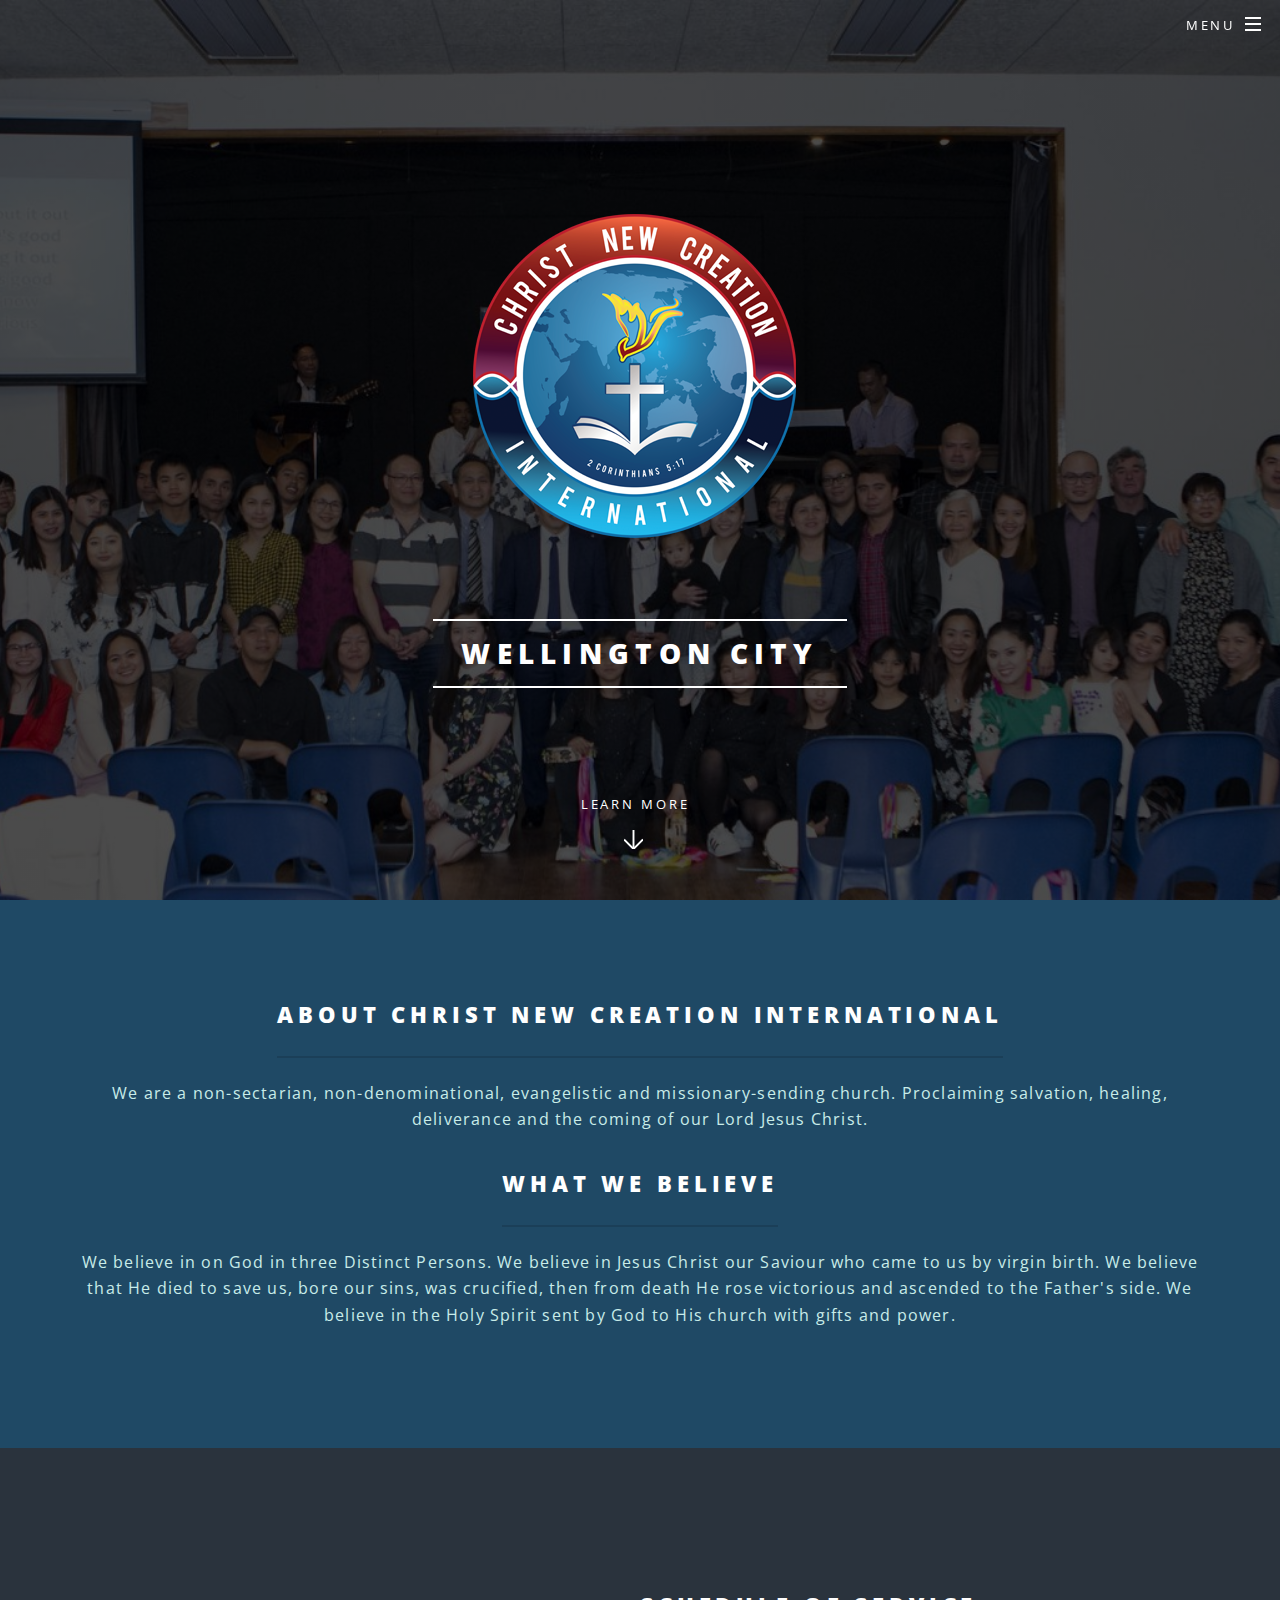
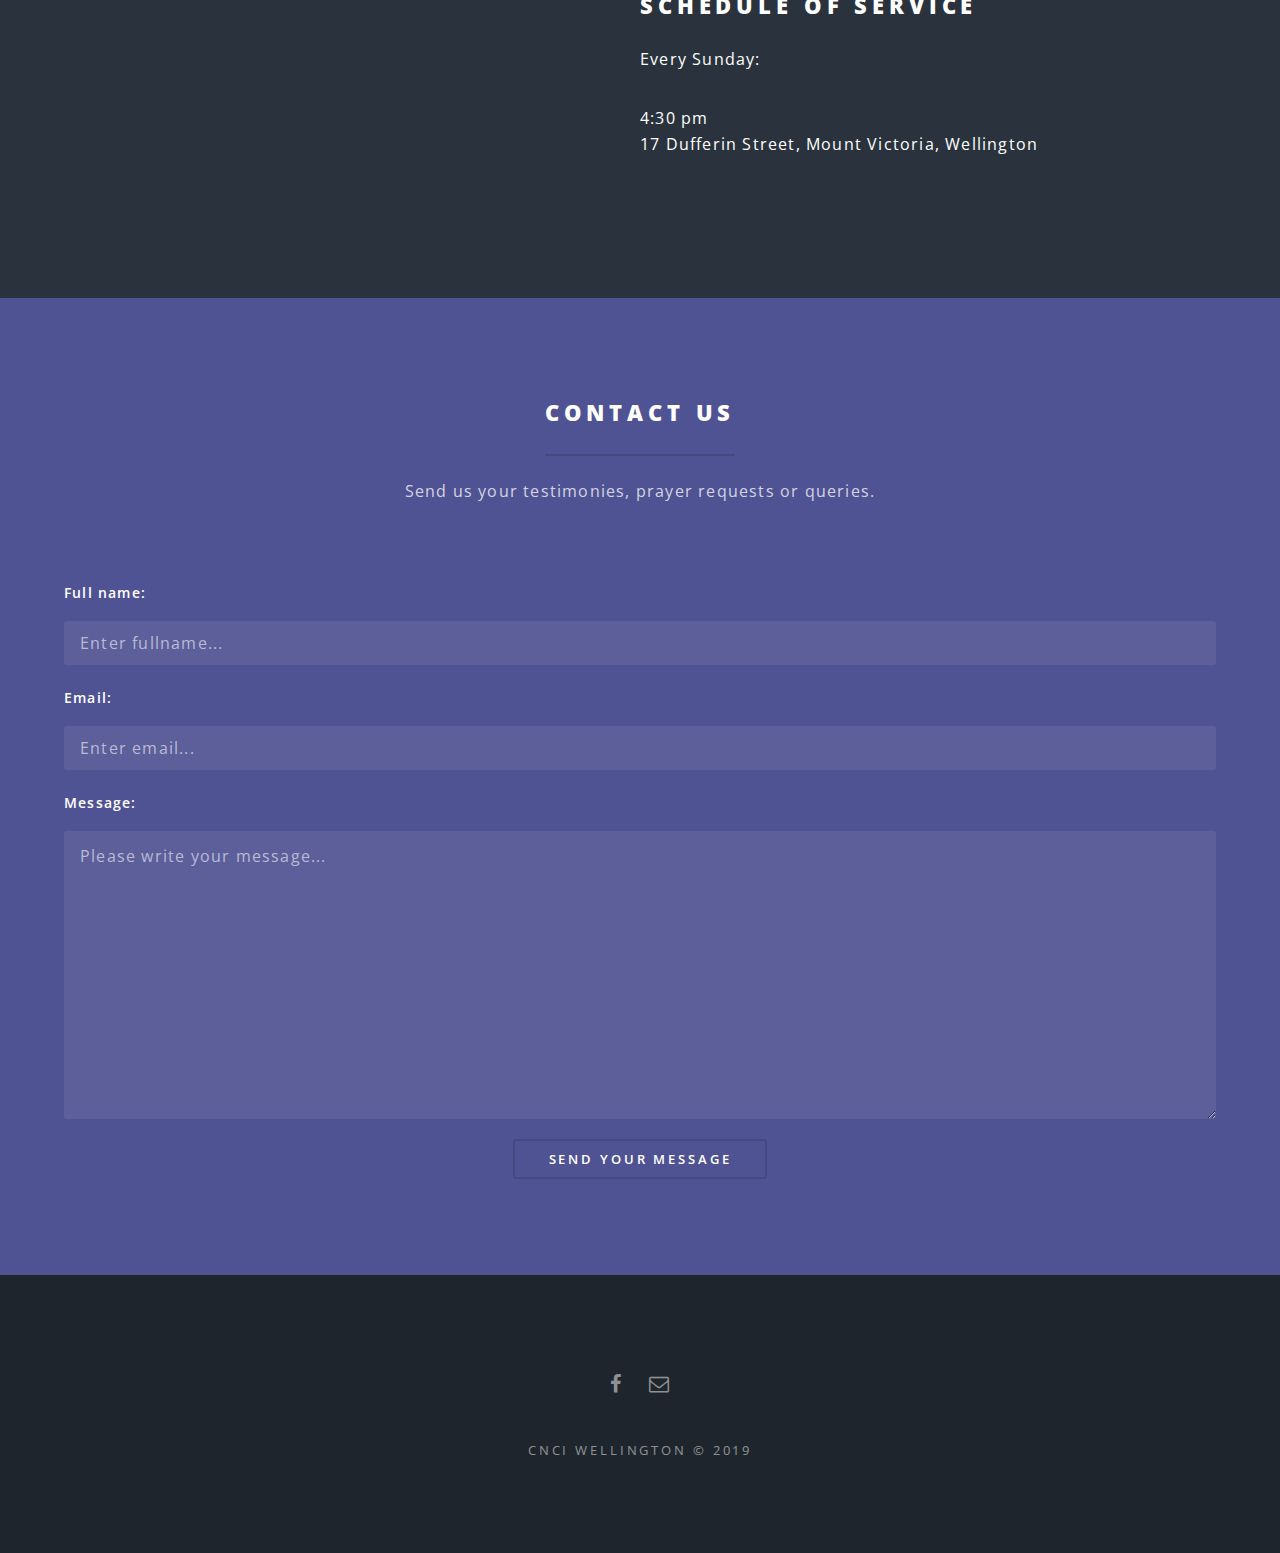
<file: index.html>
<!DOCTYPE HTML>
<html>
	<head>
		<title>CNCI | Wellington City</title>
		<meta charset="utf-8" />
		<meta name="viewport" content="width=device-width, initial-scale=1, user-scalable=no" />
		<link rel="stylesheet" href="assets/css/style.css" />
		<noscript><link rel="stylesheet" href="assets/css/noscript.css" /></noscript>
		<script src='https://www.google.com/recaptcha/api.js?render=6LevLI0UAAAAAD_hzsJZDxKL14lPkhNEl-sn_Y0Y'></script>
	</head>
	<body class="landing is-preload">

		<!-- Page Wrapper -->
			<div id="page-wrapper">

				<!-- Header -->
					<header id="header" class="alt">
						<h1><a href="index.html">CNCI | Wellington</a></h1>
						<nav id="nav">
							<ul>
								<li class="special">
									<a href="#menu" class="menuToggle"><span>Menu</span></a>
									<div id="menu">
										<ul>
											<li><a href="index.html">Home</a></li>
											<li><a href="#about" class="more scrolly">About</a></li>
											<li><a href="#schedule" class="more scrolly">Schedule</a></li>
											<li><a href="#contact" class="more scrolly">Contact</a></li>
										</ul>
									</div>
								</li>
							</ul>
						</nav>
					</header>

				<!-- Home -->
					<section id="banner">
						<div class="inner">
							<p><img src="images/cnci-logo.png" class="cnci-logo"></p>
							<h2>Wellington City</h2>
						</div>
						<div id="learn-more">
							<a href="#about" class="more scrolly">Learn More</a>
						</div>
					</section>

				<!-- About -->
					<section id="about" class="wrapper style1 special">
						<div class="inner">
							<header class="major">
								<h2>About Christ New Creation International</h2>
								<p>We are a non-sectarian, non-denominational, evangelistic and missionary-sending church. Proclaiming salvation, healing, deliverance and the coming of our Lord Jesus Christ.</p>
								<h2>What We Believe</h2>
								<p>We believe in on God in three Distinct Persons. We believe in Jesus Christ our Saviour who came to us by virgin birth. We believe that He died to save us, bore our sins, was crucified, then from death He rose victorious and ascended to the Father's side. We believe in the Holy Spirit sent by God to His church with gifts and power.</p>
							</header>
						</div>
					</section>

				<!-- Schedule -->
					<section id="schedule" class="wrapper alt style2">
						<section class="spotlight">
							<div class="image"><iframe src="https://www.google.com/maps/embed?pb=!1m18!1m12!1m3!1d2997.3362177988715!2d174.77914551563063!3d-41.30154884926957!2m3!1f0!2f0!3f0!3m2!1i1024!2i768!4f13.1!3m3!1m2!1s0x6d38afdd09751ca1%3A0xb0658e24f3f6976d!2s17+Dufferin+St%2C+Mount+Victoria%2C+Wellington+6021!5e0!3m2!1sen!2snz!4v1545604196922" width="550" height="450" frameborder="0" style="border:0" allowfullscreen></iframe></div><div class="content">
								<h2>Schedule of Service</h2>
								<p>Every Sunday:</p>
								<p>4:30 pm<br>
								17 Dufferin Street, Mount Victoria, Wellington</p>
							</div>
						</section>
					</section>

				<!-- Contact -->
					<section id="contact" class="wrapper style3 special">
						<div class="inner">
							<header class="major">
								<h2>Contact Us</h2>
								<p>Send us your testimonies, prayer requests or queries.</p>
							</header>

							<script>
							$('form').submit(function() {
								event.preventDefault();

								grecaptcha.ready(function() {
									grecaptcha.execute('6LevLI0UAAAAAD_hzsJZDxKL14lPkhNEl-sn_Y0Y', {action: 'contact_form'}).then(function(token) {
										$('form').perpend('<input type="hidden" name="token" value="' + token + '">');
										$('form').perpend('<input type="hidden" name="action" value="contact_form">');
										$('form').unbind('submit').submit();
									});
								});
																	;
							 </script>
							<form action="form_send.php" method="post">
								<div>
									<label for="name">Full name:</label>
									<input type="text" name="name" id="name" placeholder="Enter fullname...">
								</div>
								<div>
									<label for="mail">Email:</label>
									<input type="email" name="email" id="email" placeholder="Enter email...">
								</div>
								<div>
									<label for="message">Message:</label>
									<textarea name="message" id="message" cols="30" rows="10" placeholder="Please write your message..."></textarea>
								</div>
								<div id="send_message">
									<input type="submit" name="submit" id="submit" value="Send your message">
								</div>
							</form>
						</div>
					</section>


				<!-- Footer -->
					<footer id="footer">
						<ul class="icons">
							<li><a href="https://www.facebook.com/Christ-New-Creation-International-Wellington-1316405468396276/" class="icon fa-facebook"><span class="label">Facebook</span></a></li>
							<li><a href="mailto:admin@cnci-wellington.org" class="icon fa-envelope-o"><span class="label">Email</span></a></li>
						</ul>
						<div class="copyright">
              <p>CNCI Wellington &copy; 2019</p>
						</div>
					</footer>

			</div>

		<!-- Scripts -->
			<script src="assets/js/jquery.min.js"></script>
			<script src="assets/js/jquery.scrollex.min.js"></script>
			<script src="assets/js/jquery.scrolly.min.js"></script>
			<script src="assets/js/browser.min.js"></script>
			<script src="assets/js/breakpoints.min.js"></script>
			<script src="assets/js/util.js"></script>
			<script src="assets/js/main.js"></script>

	</body>
</html>
</file>
<file: assets/css/noscript.css>
/*
	Spectral by HTML5 UP
	html5up.net | @ajlkn
	Free for personal and commercial use under the CCA 3.0 license (html5up.net/license)
*/

/* Banner */

	body.is-preload #banner h2 {
		-moz-transform: none;
		-webkit-transform: none;
		-ms-transform: none;
		transform: none;
		opacity: 1;
	}

		body.is-preload #banner h2:before, body.is-preload #banner h2:after {
			width: 100%;
		}

	body.is-preload #banner .more {
		-moz-transform: none;
		-webkit-transform: none;
		-ms-transform: none;
		transform: none;
		opacity: 1;
	}

	body.is-preload #banner:after {
		opacity: 0;
	}
</file>
<file: assets/css/style.css>
@import url(font-awesome.min.css);
@import url("https://fonts.googleapis.com/css?family=Open+Sans:400,400italic,600,600italic,800,800italic");

html, body, div, span, applet, object,
iframe, h1, h2, h3, h4, h5, h6, p, blockquote,
pre, a, abbr, acronym, address, big, cite,
code, del, dfn, em, img, ins, kbd, q, s, samp,
small, strike, strong, sub, sup, tt, var, b,
u, i, center, dl, dt, dd, ol, ul, li, fieldset,
form, label, legend, table, caption, tbody,
tfoot, thead, tr, th, td, article, aside,
canvas, details, embed, figure, figcaption,
footer, header, hgroup, menu, nav, output, ruby,
section, summary, time, mark, audio, video {
	margin: 0;
	padding: 0;
	border: 0;
	font-size: 100%;
	font: inherit;
	vertical-align: baseline;}

article, aside, details, figcaption, figure,
footer, header, hgroup, menu, nav, section {
	display: block;}

body {
	line-height: 1;
}

ol, ul {
	list-style: none;
}

blockquote, q {
	quotes: none;
}

	blockquote:before, blockquote:after, q:before, q:after {
		content: '';
		content: none;
	}

table {
	border-collapse: collapse;
	border-spacing: 0;
}

body {
	-webkit-text-size-adjust: none;
}

mark {
	background-color: transparent;
	color: inherit;
}

input::-moz-focus-inner {
	border: 0;
	padding: 0;
}

input, select, textarea {
	-moz-appearance: none;
	-webkit-appearance: none;
	-ms-appearance: none;
	appearance: none;
}

/* Basic */

	@-ms-viewport {
		width: device-width;
	}

	html {
		box-sizing: border-box;
	}

	*, *:before, *:after {
		box-sizing: inherit;
	}

	body {
		background: #2e3842;
	}

		body.is-preload *, body.is-preload *:before, body.is-preload *:after {
			-moz-animation: none !important;
			-webkit-animation: none !important;
			-ms-animation: none !important;
			animation: none !important;
			-moz-transition: none !important;
			-webkit-transition: none !important;
			-ms-transition: none !important;
			transition: none !important;
		}

	body, input, select, textarea {
		color: #fff;
		font-family: "Open Sans", Helvetica, sans-serif;
		font-size: 15pt;
		font-weight: 400;
		letter-spacing: 0.075em;
		line-height: 1.65em;
	}

		@media screen and (max-width: 1680px) {

			body, input, select, textarea {
				font-size: 13pt;
			}

		}

		@media screen and (max-width: 1280px) {

			body, input, select, textarea {
				font-size: 12pt;
			}

		}

		@media screen and (max-width: 736px) {

			body, input, select, textarea {
				font-size: 11pt;
				letter-spacing: 0.0375em;
			}

		}

	a {
		-moz-transition: color 0.2s ease, border-bottom-color 0.2s ease;
		-webkit-transition: color 0.2s ease, border-bottom-color 0.2s ease;
		-ms-transition: color 0.2s ease, border-bottom-color 0.2s ease;
		transition: color 0.2s ease, border-bottom-color 0.2s ease;
		border-bottom: dotted 1px;
		color: inherit;
		text-decoration: none;
	}

		a:hover {
			border-bottom-color: transparent;
		}

	strong, b {
		color: #fff;
		font-weight: 600;
	}

	em, i {
		font-style: italic;
	}

	p {
		margin: 0 0 2em 0;
	}

	h1, h2, h3, h4, h5, h6 {
		color: #fff;
		font-weight: 800;
		letter-spacing: 0.225em;
		line-height: 1em;
		margin: 0 0 1em 0;
		text-transform: uppercase;
	}

		h1 a, h2 a, h3 a, h4 a, h5 a, h6 a {
			color: inherit;
			text-decoration: none;
		}

	h2 {
		font-size: 1.35em;
		line-height: 1.75em;
	}

		@media screen and (max-width: 736px) {

			h2 {
				font-size: 1.1em;
				line-height: 1.65em;
			}

		}

	h3 {
		font-size: 1.15em;
		line-height: 1.75em;
	}

		@media screen and (max-width: 736px) {

			h3 {
				font-size: 1em;
				line-height: 1.65em;
			}

		}

	h4 {
		font-size: 1em;
		line-height: 1.5em;
	}

	h5 {
		font-size: 0.8em;
		line-height: 1.5em;
	}

	h6 {
		font-size: 0.7em;
		line-height: 1.5em;
	}

	sub {
		font-size: 0.8em;
		position: relative;
		top: 0.5em;
	}

	sup {
		font-size: 0.8em;
		position: relative;
		top: -0.5em;
	}

	hr {
		border: 0;
		border-bottom: solid 2px #fff;
		margin: 3em 0;
	}

		hr.major {
			margin: 4.5em 0;
		}

	blockquote {
		border-left: solid 4px #fff;
		font-style: italic;
		margin: 0 0 2em 0;
		padding: 0.5em 0 0.5em 2em;
	}

	code {
		background: rgba(144, 144, 144, 0.25);
		border-radius: 3px;
		font-family: "Courier New", monospace;
		font-size: 0.9em;
		letter-spacing: 0;
		margin: 0 0.25em;
		padding: 0.25em 0.65em;
	}

	pre {
		-webkit-overflow-scrolling: touch;
		font-family: "Courier New", monospace;
		font-size: 0.9em;
		margin: 0 0 2em 0;
	}

		pre code {
			display: block;
			line-height: 1.75em;
			padding: 1em 1.5em;
			overflow-x: auto;
		}

	.align-left {
		text-align: left;
	}

	.align-center {
		text-align: center;
	}

	.align-right {
		text-align: right;
	}

/* Row */

	.row {
		display: flex;
		flex-wrap: wrap;
		box-sizing: border-box;
		align-items: stretch;
	}

		.row > * {
			box-sizing: border-box;
		}

		.row.gtr-uniform > * > :last-child {
			margin-bottom: 0;
		}

		.row.aln-left {
			justify-content: flex-start;
		}

		.row.aln-center {
			justify-content: center;
		}

		.row.aln-right {
			justify-content: flex-end;
		}

		.row.aln-top {
			align-items: flex-start;
		}

		.row.aln-middle {
			align-items: center;
		}

		.row.aln-bottom {
			align-items: flex-end;
		}

		.row > .imp {
			order: -1;
		}

		.row > .col-1 {
			width: 8.3333333333%;
		}

		.row > .off-1 {
			margin-left: 8.3333333333%;
		}

		.row > .col-2 {
			width: 16.6666666667%;
		}

		.row > .off-2 {
			margin-left: 16.6666666667%;
		}

		.row > .col-3 {
			width: 25%;
		}

		.row > .off-3 {
			margin-left: 25%;
		}

		.row > .col-4 {
			width: 33.3333333333%;
		}

		.row > .off-4 {
			margin-left: 33.3333333333%;
		}

		.row > .col-5 {
			width: 41.6666666667%;
		}

		.row > .off-5 {
			margin-left: 41.6666666667%;
		}

		.row > .col-6 {
			width: 50%;
		}

		.row > .off-6 {
			margin-left: 50%;
		}

		.row > .col-7 {
			width: 58.3333333333%;
		}

		.row > .off-7 {
			margin-left: 58.3333333333%;
		}

		.row > .col-8 {
			width: 66.6666666667%;
		}

		.row > .off-8 {
			margin-left: 66.6666666667%;
		}

		.row > .col-9 {
			width: 75%;
		}

		.row > .off-9 {
			margin-left: 75%;
		}

		.row > .col-10 {
			width: 83.3333333333%;
		}

		.row > .off-10 {
			margin-left: 83.3333333333%;
		}

		.row > .col-11 {
			width: 91.6666666667%;
		}

		.row > .off-11 {
			margin-left: 91.6666666667%;
		}

		.row > .col-12 {
			width: 100%;
		}

		.row > .off-12 {
			margin-left: 100%;
		}

		.row.gtr-0 {
			margin-top: 0;
			margin-left: 0em;
		}

			.row.gtr-0 > * {
				padding: 0 0 0 0em;
			}

			.row.gtr-0.gtr-uniform {
				margin-top: 0em;
			}

				.row.gtr-0.gtr-uniform > * {
					padding-top: 0em;
				}

		.row.gtr-25 {
			margin-top: 0;
			margin-left: -0.375em;
		}

			.row.gtr-25 > * {
				padding: 0 0 0 0.375em;
			}

			.row.gtr-25.gtr-uniform {
				margin-top: -0.375em;
			}

				.row.gtr-25.gtr-uniform > * {
					padding-top: 0.375em;
				}

		.row.gtr-50 {
			margin-top: 0;
			margin-left: -0.75em;
		}

			.row.gtr-50 > * {
				padding: 0 0 0 0.75em;
			}

			.row.gtr-50.gtr-uniform {
				margin-top: -0.75em;
			}

				.row.gtr-50.gtr-uniform > * {
					padding-top: 0.75em;
				}

		.row {
			margin-top: 0;
			margin-left: -1.5em;
		}

			.row > * {
				padding: 0 0 0 1.5em;
			}

			.row.gtr-uniform {
				margin-top: -1.5em;
			}

				.row.gtr-uniform > * {
					padding-top: 1.5em;
				}

		.row.gtr-150 {
			margin-top: 0;
			margin-left: -2.25em;
		}

			.row.gtr-150 > * {
				padding: 0 0 0 2.25em;
			}

			.row.gtr-150.gtr-uniform {
				margin-top: -2.25em;
			}

				.row.gtr-150.gtr-uniform > * {
					padding-top: 2.25em;
				}

		.row.gtr-200 {
			margin-top: 0;
			margin-left: -3em;
		}

			.row.gtr-200 > * {
				padding: 0 0 0 3em;
			}

			.row.gtr-200.gtr-uniform {
				margin-top: -3em;
			}

				.row.gtr-200.gtr-uniform > * {
					padding-top: 3em;
				}

		@media screen and (max-width: 1680px) {

			.row {
				display: flex;
				flex-wrap: wrap;
				box-sizing: border-box;
				align-items: stretch;
			}

				.row > * {
					box-sizing: border-box;
				}

				.row.gtr-uniform > * > :last-child {
					margin-bottom: 0;
				}

				.row.aln-left {
					justify-content: flex-start;
				}

				.row.aln-center {
					justify-content: center;
				}

				.row.aln-right {
					justify-content: flex-end;
				}

				.row.aln-top {
					align-items: flex-start;
				}

				.row.aln-middle {
					align-items: center;
				}

				.row.aln-bottom {
					align-items: flex-end;
				}

				.row > .imp-xlarge {
					order: -1;
				}

				.row > .col-1-xlarge {
					width: 8.3333333333%;
				}

				.row > .off-1-xlarge {
					margin-left: 8.3333333333%;
				}

				.row > .col-2-xlarge {
					width: 16.6666666667%;
				}

				.row > .off-2-xlarge {
					margin-left: 16.6666666667%;
				}

				.row > .col-3-xlarge {
					width: 25%;
				}

				.row > .off-3-xlarge {
					margin-left: 25%;
				}

				.row > .col-4-xlarge {
					width: 33.3333333333%;
				}

				.row > .off-4-xlarge {
					margin-left: 33.3333333333%;
				}

				.row > .col-5-xlarge {
					width: 41.6666666667%;
				}

				.row > .off-5-xlarge {
					margin-left: 41.6666666667%;
				}

				.row > .col-6-xlarge {
					width: 50%;
				}

				.row > .off-6-xlarge {
					margin-left: 50%;
				}

				.row > .col-7-xlarge {
					width: 58.3333333333%;
				}

				.row > .off-7-xlarge {
					margin-left: 58.3333333333%;
				}

				.row > .col-8-xlarge {
					width: 66.6666666667%;
				}

				.row > .off-8-xlarge {
					margin-left: 66.6666666667%;
				}

				.row > .col-9-xlarge {
					width: 75%;
				}

				.row > .off-9-xlarge {
					margin-left: 75%;
				}

				.row > .col-10-xlarge {
					width: 83.3333333333%;
				}

				.row > .off-10-xlarge {
					margin-left: 83.3333333333%;
				}

				.row > .col-11-xlarge {
					width: 91.6666666667%;
				}

				.row > .off-11-xlarge {
					margin-left: 91.6666666667%;
				}

				.row > .col-12-xlarge {
					width: 100%;
				}

				.row > .off-12-xlarge {
					margin-left: 100%;
				}

				.row.gtr-0 {
					margin-top: 0;
					margin-left: 0em;
				}

					.row.gtr-0 > * {
						padding: 0 0 0 0em;
					}

					.row.gtr-0.gtr-uniform {
						margin-top: 0em;
					}

						.row.gtr-0.gtr-uniform > * {
							padding-top: 0em;
						}

				.row.gtr-25 {
					margin-top: 0;
					margin-left: -0.375em;
				}

					.row.gtr-25 > * {
						padding: 0 0 0 0.375em;
					}

					.row.gtr-25.gtr-uniform {
						margin-top: -0.375em;
					}

						.row.gtr-25.gtr-uniform > * {
							padding-top: 0.375em;
						}

				.row.gtr-50 {
					margin-top: 0;
					margin-left: -0.75em;
				}

					.row.gtr-50 > * {
						padding: 0 0 0 0.75em;
					}

					.row.gtr-50.gtr-uniform {
						margin-top: -0.75em;
					}

						.row.gtr-50.gtr-uniform > * {
							padding-top: 0.75em;
						}

				.row {
					margin-top: 0;
					margin-left: -1.5em;
				}

					.row > * {
						padding: 0 0 0 1.5em;
					}

					.row.gtr-uniform {
						margin-top: -1.5em;
					}

						.row.gtr-uniform > * {
							padding-top: 1.5em;
						}

				.row.gtr-150 {
					margin-top: 0;
					margin-left: -2.25em;
				}

					.row.gtr-150 > * {
						padding: 0 0 0 2.25em;
					}

					.row.gtr-150.gtr-uniform {
						margin-top: -2.25em;
					}

						.row.gtr-150.gtr-uniform > * {
							padding-top: 2.25em;
						}

				.row.gtr-200 {
					margin-top: 0;
					margin-left: -3em;
				}

					.row.gtr-200 > * {
						padding: 0 0 0 3em;
					}

					.row.gtr-200.gtr-uniform {
						margin-top: -3em;
					}

						.row.gtr-200.gtr-uniform > * {
							padding-top: 3em;
						}

		}

		@media screen and (max-width: 1280px) {

			.row {
				display: flex;
				flex-wrap: wrap;
				box-sizing: border-box;
				align-items: stretch;
			}

				.row > * {
					box-sizing: border-box;
				}

				.row.gtr-uniform > * > :last-child {
					margin-bottom: 0;
				}

				.row.aln-left {
					justify-content: flex-start;
				}

				.row.aln-center {
					justify-content: center;
				}

				.row.aln-right {
					justify-content: flex-end;
				}

				.row.aln-top {
					align-items: flex-start;
				}

				.row.aln-middle {
					align-items: center;
				}

				.row.aln-bottom {
					align-items: flex-end;
				}

				.row > .imp-large {
					order: -1;
				}

				.row > .col-1-large {
					width: 8.3333333333%;
				}

				.row > .off-1-large {
					margin-left: 8.3333333333%;
				}

				.row > .col-2-large {
					width: 16.6666666667%;
				}

				.row > .off-2-large {
					margin-left: 16.6666666667%;
				}

				.row > .col-3-large {
					width: 25%;
				}

				.row > .off-3-large {
					margin-left: 25%;
				}

				.row > .col-4-large {
					width: 33.3333333333%;
				}

				.row > .off-4-large {
					margin-left: 33.3333333333%;
				}

				.row > .col-5-large {
					width: 41.6666666667%;
				}

				.row > .off-5-large {
					margin-left: 41.6666666667%;
				}

				.row > .col-6-large {
					width: 50%;
				}

				.row > .off-6-large {
					margin-left: 50%;
				}

				.row > .col-7-large {
					width: 58.3333333333%;
				}

				.row > .off-7-large {
					margin-left: 58.3333333333%;
				}

				.row > .col-8-large {
					width: 66.6666666667%;
				}

				.row > .off-8-large {
					margin-left: 66.6666666667%;
				}

				.row > .col-9-large {
					width: 75%;
				}

				.row > .off-9-large {
					margin-left: 75%;
				}

				.row > .col-10-large {
					width: 83.3333333333%;
				}

				.row > .off-10-large {
					margin-left: 83.3333333333%;
				}

				.row > .col-11-large {
					width: 91.6666666667%;
				}

				.row > .off-11-large {
					margin-left: 91.6666666667%;
				}

				.row > .col-12-large {
					width: 100%;
				}

				.row > .off-12-large {
					margin-left: 100%;
				}

				.row.gtr-0 {
					margin-top: 0;
					margin-left: 0em;
				}

					.row.gtr-0 > * {
						padding: 0 0 0 0em;
					}

					.row.gtr-0.gtr-uniform {
						margin-top: 0em;
					}

						.row.gtr-0.gtr-uniform > * {
							padding-top: 0em;
						}

				.row.gtr-25 {
					margin-top: 0;
					margin-left: -0.375em;
				}

					.row.gtr-25 > * {
						padding: 0 0 0 0.375em;
					}

					.row.gtr-25.gtr-uniform {
						margin-top: -0.375em;
					}

						.row.gtr-25.gtr-uniform > * {
							padding-top: 0.375em;
						}

				.row.gtr-50 {
					margin-top: 0;
					margin-left: -0.75em;
				}

					.row.gtr-50 > * {
						padding: 0 0 0 0.75em;
					}

					.row.gtr-50.gtr-uniform {
						margin-top: -0.75em;
					}

						.row.gtr-50.gtr-uniform > * {
							padding-top: 0.75em;
						}

				.row {
					margin-top: 0;
					margin-left: -1.5em;
				}

					.row > * {
						padding: 0 0 0 1.5em;
					}

					.row.gtr-uniform {
						margin-top: -1.5em;
					}

						.row.gtr-uniform > * {
							padding-top: 1.5em;
						}

				.row.gtr-150 {
					margin-top: 0;
					margin-left: -2.25em;
				}

					.row.gtr-150 > * {
						padding: 0 0 0 2.25em;
					}

					.row.gtr-150.gtr-uniform {
						margin-top: -2.25em;
					}

						.row.gtr-150.gtr-uniform > * {
							padding-top: 2.25em;
						}

				.row.gtr-200 {
					margin-top: 0;
					margin-left: -3em;
				}

					.row.gtr-200 > * {
						padding: 0 0 0 3em;
					}

					.row.gtr-200.gtr-uniform {
						margin-top: -3em;
					}

						.row.gtr-200.gtr-uniform > * {
							padding-top: 3em;
						}

		}

		@media screen and (max-width: 980px) {

			.row {
				display: flex;
				flex-wrap: wrap;
				box-sizing: border-box;
				align-items: stretch;
			}

				.row > * {
					box-sizing: border-box;
				}

				.row.gtr-uniform > * > :last-child {
					margin-bottom: 0;
				}

				.row.aln-left {
					justify-content: flex-start;
				}

				.row.aln-center {
					justify-content: center;
				}

				.row.aln-right {
					justify-content: flex-end;
				}

				.row.aln-top {
					align-items: flex-start;
				}

				.row.aln-middle {
					align-items: center;
				}

				.row.aln-bottom {
					align-items: flex-end;
				}

				.row > .imp-medium {
					order: -1;
				}

				.row > .col-1-medium {
					width: 8.3333333333%;
				}

				.row > .off-1-medium {
					margin-left: 8.3333333333%;
				}

				.row > .col-2-medium {
					width: 16.6666666667%;
				}

				.row > .off-2-medium {
					margin-left: 16.6666666667%;
				}

				.row > .col-3-medium {
					width: 25%;
				}

				.row > .off-3-medium {
					margin-left: 25%;
				}

				.row > .col-4-medium {
					width: 33.3333333333%;
				}

				.row > .off-4-medium {
					margin-left: 33.3333333333%;
				}

				.row > .col-5-medium {
					width: 41.6666666667%;
				}

				.row > .off-5-medium {
					margin-left: 41.6666666667%;
				}

				.row > .col-6-medium {
					width: 50%;
				}

				.row > .off-6-medium {
					margin-left: 50%;
				}

				.row > .col-7-medium {
					width: 58.3333333333%;
				}

				.row > .off-7-medium {
					margin-left: 58.3333333333%;
				}

				.row > .col-8-medium {
					width: 66.6666666667%;
				}

				.row > .off-8-medium {
					margin-left: 66.6666666667%;
				}

				.row > .col-9-medium {
					width: 75%;
				}

				.row > .off-9-medium {
					margin-left: 75%;
				}

				.row > .col-10-medium {
					width: 83.3333333333%;
				}

				.row > .off-10-medium {
					margin-left: 83.3333333333%;
				}

				.row > .col-11-medium {
					width: 91.6666666667%;
				}

				.row > .off-11-medium {
					margin-left: 91.6666666667%;
				}

				.row > .col-12-medium {
					width: 100%;
				}

				.row > .off-12-medium {
					margin-left: 100%;
				}

				.row.gtr-0 {
					margin-top: 0;
					margin-left: 0em;
				}

					.row.gtr-0 > * {
						padding: 0 0 0 0em;
					}

					.row.gtr-0.gtr-uniform {
						margin-top: 0em;
					}

						.row.gtr-0.gtr-uniform > * {
							padding-top: 0em;
						}

				.row.gtr-25 {
					margin-top: 0;
					margin-left: -0.375em;
				}

					.row.gtr-25 > * {
						padding: 0 0 0 0.375em;
					}

					.row.gtr-25.gtr-uniform {
						margin-top: -0.375em;
					}

						.row.gtr-25.gtr-uniform > * {
							padding-top: 0.375em;
						}

				.row.gtr-50 {
					margin-top: 0;
					margin-left: -0.75em;
				}

					.row.gtr-50 > * {
						padding: 0 0 0 0.75em;
					}

					.row.gtr-50.gtr-uniform {
						margin-top: -0.75em;
					}

						.row.gtr-50.gtr-uniform > * {
							padding-top: 0.75em;
						}

				.row {
					margin-top: 0;
					margin-left: -1.5em;
				}

					.row > * {
						padding: 0 0 0 1.5em;
					}

					.row.gtr-uniform {
						margin-top: -1.5em;
					}

						.row.gtr-uniform > * {
							padding-top: 1.5em;
						}

				.row.gtr-150 {
					margin-top: 0;
					margin-left: -2.25em;
				}

					.row.gtr-150 > * {
						padding: 0 0 0 2.25em;
					}

					.row.gtr-150.gtr-uniform {
						margin-top: -2.25em;
					}

						.row.gtr-150.gtr-uniform > * {
							padding-top: 2.25em;
						}

				.row.gtr-200 {
					margin-top: 0;
					margin-left: -3em;
				}

					.row.gtr-200 > * {
						padding: 0 0 0 3em;
					}

					.row.gtr-200.gtr-uniform {
						margin-top: -3em;
					}

						.row.gtr-200.gtr-uniform > * {
							padding-top: 3em;
						}

		}

		@media screen and (max-width: 736px) {
			
			.row {
				display: flex;
				flex-wrap: wrap;
				box-sizing: border-box;
				align-items: stretch;
			}

				.row > * {
					box-sizing: border-box;
				}

				.row.gtr-uniform > * > :last-child {
					margin-bottom: 0;
				}

				.row.aln-left {
					justify-content: flex-start;
				}

				.row.aln-center {
					justify-content: center;
				}

				.row.aln-right {
					justify-content: flex-end;
				}

				.row.aln-top {
					align-items: flex-start;
				}

				.row.aln-middle {
					align-items: center;
				}

				.row.aln-bottom {
					align-items: flex-end;
				}

				.row > .imp-small {
					order: -1;
				}

				.row > .col-1-small {
					width: 8.3333333333%;
				}

				.row > .off-1-small {
					margin-left: 8.3333333333%;
				}

				.row > .col-2-small {
					width: 16.6666666667%;
				}

				.row > .off-2-small {
					margin-left: 16.6666666667%;
				}

				.row > .col-3-small {
					width: 25%;
				}

				.row > .off-3-small {
					margin-left: 25%;
				}

				.row > .col-4-small {
					width: 33.3333333333%;
				}

				.row > .off-4-small {
					margin-left: 33.3333333333%;
				}

				.row > .col-5-small {
					width: 41.6666666667%;
				}

				.row > .off-5-small {
					margin-left: 41.6666666667%;
				}

				.row > .col-6-small {
					width: 50%;
				}

				.row > .off-6-small {
					margin-left: 50%;
				}

				.row > .col-7-small {
					width: 58.3333333333%;
				}

				.row > .off-7-small {
					margin-left: 58.3333333333%;
				}

				.row > .col-8-small {
					width: 66.6666666667%;
				}

				.row > .off-8-small {
					margin-left: 66.6666666667%;
				}

				.row > .col-9-small {
					width: 75%;
				}

				.row > .off-9-small {
					margin-left: 75%;
				}

				.row > .col-10-small {
					width: 83.3333333333%;
				}

				.row > .off-10-small {
					margin-left: 83.3333333333%;
				}

				.row > .col-11-small {
					width: 91.6666666667%;
				}

				.row > .off-11-small {
					margin-left: 91.6666666667%;
				}

				.row > .col-12-small {
					width: 100%;
				}

				.row > .off-12-small {
					margin-left: 100%;
				}

				.row.gtr-0 {
					margin-top: 0;
					margin-left: 0em;
				}

					.row.gtr-0 > * {
						padding: 0 0 0 0em;
					}

					.row.gtr-0.gtr-uniform {
						margin-top: 0em;
					}

						.row.gtr-0.gtr-uniform > * {
							padding-top: 0em;
						}

				.row.gtr-25 {
					margin-top: 0;
					margin-left: -0.375em;
				}

					.row.gtr-25 > * {
						padding: 0 0 0 0.375em;
					}

					.row.gtr-25.gtr-uniform {
						margin-top: -0.375em;
					}

						.row.gtr-25.gtr-uniform > * {
							padding-top: 0.375em;
						}

				.row.gtr-50 {
					margin-top: 0;
					margin-left: -0.75em;
				}

					.row.gtr-50 > * {
						padding: 0 0 0 0.75em;
					}

					.row.gtr-50.gtr-uniform {
						margin-top: -0.75em;
					}

						.row.gtr-50.gtr-uniform > * {
							padding-top: 0.75em;
						}

				.row {
					margin-top: 0;
					margin-left: -1.5em;
				}

					.row > * {
						padding: 0 0 0 1.5em;
					}

					.row.gtr-uniform {
						margin-top: -1.5em;
					}

						.row.gtr-uniform > * {
							padding-top: 1.5em;
						}

				.row.gtr-150 {
					margin-top: 0;
					margin-left: -2.25em;
				}

					.row.gtr-150 > * {
						padding: 0 0 0 2.25em;
					}

					.row.gtr-150.gtr-uniform {
						margin-top: -2.25em;
					}

						.row.gtr-150.gtr-uniform > * {
							padding-top: 2.25em;
						}

				.row.gtr-200 {
					margin-top: 0;
					margin-left: -3em;
				}

					.row.gtr-200 > * {
						padding: 0 0 0 3em;
					}

					.row.gtr-200.gtr-uniform {
						margin-top: -3em;
					}

						.row.gtr-200.gtr-uniform > * {
							padding-top: 3em;
						}

		}

		@media screen and (max-width: 480px) {

			.row {
				display: flex;
				flex-wrap: wrap;
				box-sizing: border-box;
				align-items: stretch;
			}

				.row > * {
					box-sizing: border-box;
				}

				.row.gtr-uniform > * > :last-child {
					margin-bottom: 0;
				}

				.row.aln-left {
					justify-content: flex-start;
				}

				.row.aln-center {
					justify-content: center;
				}

				.row.aln-right {
					justify-content: flex-end;
				}

				.row.aln-top {
					align-items: flex-start;
				}

				.row.aln-middle {
					align-items: center;
				}

				.row.aln-bottom {
					align-items: flex-end;
				}

				.row > .imp-xsmall {
					order: -1;
				}

				.row > .col-1-xsmall {
					width: 8.3333333333%;
				}

				.row > .off-1-xsmall {
					margin-left: 8.3333333333%;
				}

				.row > .col-2-xsmall {
					width: 16.6666666667%;
				}

				.row > .off-2-xsmall {
					margin-left: 16.6666666667%;
				}

				.row > .col-3-xsmall {
					width: 25%;
				}

				.row > .off-3-xsmall {
					margin-left: 25%;
				}

				.row > .col-4-xsmall {
					width: 33.3333333333%;
				}

				.row > .off-4-xsmall {
					margin-left: 33.3333333333%;
				}

				.row > .col-5-xsmall {
					width: 41.6666666667%;
				}

				.row > .off-5-xsmall {
					margin-left: 41.6666666667%;
				}

				.row > .col-6-xsmall {
					width: 50%;
				}

				.row > .off-6-xsmall {
					margin-left: 50%;
				}

				.row > .col-7-xsmall {
					width: 58.3333333333%;
				}

				.row > .off-7-xsmall {
					margin-left: 58.3333333333%;
				}

				.row > .col-8-xsmall {
					width: 66.6666666667%;
				}

				.row > .off-8-xsmall {
					margin-left: 66.6666666667%;
				}

				.row > .col-9-xsmall {
					width: 75%;
				}

				.row > .off-9-xsmall {
					margin-left: 75%;
				}

				.row > .col-10-xsmall {
					width: 83.3333333333%;
				}

				.row > .off-10-xsmall {
					margin-left: 83.3333333333%;
				}

				.row > .col-11-xsmall {
					width: 91.6666666667%;
				}

				.row > .off-11-xsmall {
					margin-left: 91.6666666667%;
				}

				.row > .col-12-xsmall {
					width: 100%;
				}

				.row > .off-12-xsmall {
					margin-left: 100%;
				}

				.row.gtr-0 {
					margin-top: 0;
					margin-left: 0em;
				}

					.row.gtr-0 > * {
						padding: 0 0 0 0em;
					}

					.row.gtr-0.gtr-uniform {
						margin-top: 0em;
					}

						.row.gtr-0.gtr-uniform > * {
							padding-top: 0em;
						}

				.row.gtr-25 {
					margin-top: 0;
					margin-left: -0.375em;
				}

					.row.gtr-25 > * {
						padding: 0 0 0 0.375em;
					}

					.row.gtr-25.gtr-uniform {
						margin-top: -0.375em;
					}

						.row.gtr-25.gtr-uniform > * {
							padding-top: 0.375em;
						}

				.row.gtr-50 {
					margin-top: 0;
					margin-left: -0.75em;
				}

					.row.gtr-50 > * {
						padding: 0 0 0 0.75em;
					}

					.row.gtr-50.gtr-uniform {
						margin-top: -0.75em;
					}

						.row.gtr-50.gtr-uniform > * {
							padding-top: 0.75em;
						}

				.row {
					margin-top: 0;
					margin-left: -1.5em;
				}

					.row > * {
						padding: 0 0 0 1.5em;
					}

					.row.gtr-uniform {
						margin-top: -1.5em;
					}

						.row.gtr-uniform > * {
							padding-top: 1.5em;
						}

				.row.gtr-150 {
					margin-top: 0;
					margin-left: -2.25em;
				}

					.row.gtr-150 > * {
						padding: 0 0 0 2.25em;
					}

					.row.gtr-150.gtr-uniform {
						margin-top: -2.25em;
					}

						.row.gtr-150.gtr-uniform > * {
							padding-top: 2.25em;
						}

				.row.gtr-200 {
					margin-top: 0;
					margin-left: -3em;
				}

					.row.gtr-200 > * {
						padding: 0 0 0 3em;
					}

					.row.gtr-200.gtr-uniform {
						margin-top: -3em;
					}

						.row.gtr-200.gtr-uniform > * {
							padding-top: 3em;
						}

		}

/* Section/Article */

	section.special, article.special {
		text-align: center;
	}

	header p {
		color: rgba(255, 255, 255, 0.5);
		position: relative;
		top: -0.25em;
	}

	header h3 + p {
		font-size: 1.1em;
	}

	header h4 + p,
	header h5 + p,
	header h6 + p {
		font-size: 0.9em;
	}

	header.major {
		margin: 0 0 3.5em 0;
	}

		header.major h2, header.major h3, header.major h4, header.major h5, header.major h6 {
			border-bottom: solid 2px #fff;
			display: inline-block;
			padding-bottom: 1em;
			position: relative;
		}

			header.major h2:after, header.major h3:after, header.major h4:after, header.major h5:after, header.major h6:after {
				content: '';
				display: block;
				height: 1px;
			}

		header.major p {
			color: #fff;
			top: 0;
		}

		@media screen and (max-width: 736px) {

			header.major {
				margin: 0 0 2em 0;
			}

		}

	@media screen and (max-width: 980px) {

		header br {
			display: none;
		}

	}

/* Form */

	form {
		margin: 0 0 2em 0;
	}

	label {
		color: #fff;
		display: block;
		font-size: 0.9em;
		font-weight: 600;
		margin: 0 0 1em 0;
	}

	input[type="text"],
	input[type="password"],
	input[type="email"],
	select,
	textarea {
		-moz-appearance: none;
		-webkit-appearance: none;
		-ms-appearance: none;
		appearance: none;
		background-color: rgba(144, 144, 144, 0.25);
		border-radius: 3px;
		border: none;
		color: inherit;
		display: block;
		outline: 0;
		padding: 0 1em;
		text-decoration: none;
		width: 100%;
	}

		input[type="text"]:invalid,
		input[type="password"]:invalid,
		input[type="email"]:invalid,
		select:invalid,
		textarea:invalid {
			box-shadow: none;
		}

		input[type="text"]:focus,
		input[type="password"]:focus,
		input[type="email"]:focus,
		select:focus,
		textarea:focus {
			box-shadow: 0 0 0 2px #21b2a6;
		}

	select {
		background-size: 1.25em;
		background-repeat: no-repeat;
		background-position: calc(100% - 1em) center;
		height: 2.75em;
		padding-right: 2.75em;
		text-overflow: ellipsis;
	}

		select:focus::-ms-value {
			background-color: transparent;
		}

		select::-ms-expand {
			display: none;
		}

	input[type="text"],
	input[type="password"],
	input[type="email"],
	select {
		height: 2.75em;
	}

	textarea {
		padding: 0.75em 1em;
	}

	input[type="checkbox"],
	input[type="radio"] {
		-moz-appearance: none;
		-webkit-appearance: none;
		-ms-appearance: none;
		appearance: none;
		display: block;
		float: left;
		margin-right: -2em;
		opacity: 0;
		width: 1em;
		z-index: -1;
	}

		input[type="checkbox"] + label,
		input[type="radio"] + label {
			text-decoration: none;
			color: #fff;
			cursor: pointer;
			display: inline-block;
			font-size: 1em;
			font-weight: 400;
			padding-left: 2.4em;
			padding-right: 0.75em;
			position: relative;
		}

			input[type="checkbox"] + label:before,
			input[type="radio"] + label:before {
				-moz-osx-font-smoothing: grayscale;
				-webkit-font-smoothing: antialiased;
				font-family: FontAwesome;
				font-style: normal;
				font-weight: normal;
				text-transform: none !important;
			}

			input[type="checkbox"] + label:before,
			input[type="radio"] + label:before {
				background: rgba(144, 144, 144, 0.25);
				border-radius: 3px;
				content: '';
				display: inline-block;
				height: 1.65em;
				left: 0;
				line-height: 1.58125em;
				position: absolute;
				text-align: center;
				top: 0;
				width: 1.65em;
			}

		input[type="checkbox"]:checked + label:before,
		input[type="radio"]:checked + label:before {
			background: #2e3842;
			color: #fff;
			content: '\f00c';
		}

		input[type="checkbox"]:focus + label:before,
		input[type="radio"]:focus + label:before {
			box-shadow: 0 0 0 2px #21b2a6;
		}

	input[type="checkbox"] + label:before {
		border-radius: 3px;
	}

	input[type="radio"] + label:before {
		border-radius: 100%;
	}

	::-webkit-input-placeholder {
		color: rgba(255, 255, 255, 0.5) !important;
		opacity: 1.0;
	}

	:-moz-placeholder {
		color: rgba(255, 255, 255, 0.5) !important;
		opacity: 1.0;
	}

	::-moz-placeholder {
		color: rgba(255, 255, 255, 0.5) !important;
		opacity: 1.0;
	}

	:-ms-input-placeholder {
		color: rgba(255, 255, 255, 0.5) !important;
		opacity: 1.0;
	}

/* Box */

	.box {
		border-radius: 3px;
		border: solid 2px #fff;
		margin-bottom: 2em;
		padding: 1.5em;
	}

		.box > :last-child,
		.box > :last-child > :last-child,
		.box > :last-child > :last-child > :last-child {
			margin-bottom: 0;
		}

		.box.alt {
			border: 0;
			border-radius: 0;
			padding: 0;
		}

/* Icon */

	.icon {
		text-decoration: none;
		border-bottom: none;
		position: relative;
	}

		.icon:before {
			-moz-osx-font-smoothing: grayscale;
			-webkit-font-smoothing: antialiased;
			font-family: FontAwesome;
			font-style: normal;
			font-weight: normal;
			text-transform: none !important;
		}

		.icon > .label {
			display: none;
		}

		.icon.major {
			-moz-transform: rotate(-45deg);
			-webkit-transform: rotate(-45deg);
			-ms-transform: rotate(-45deg);
			transform: rotate(-45deg);
			border-radius: 3px;
			border: solid 2px #fff;
			display: inline-block;
			font-size: 1.35em;
			height: calc(3em + 2px);
			line-height: 3em;
			text-align: center;
			width: calc(3em + 2px);
		}

			.icon.major:before {
				-moz-transform: rotate(45deg);
				-webkit-transform: rotate(45deg);
				-ms-transform: rotate(45deg);
				transform: rotate(45deg);
				display: inline-block;
				font-size: 1.5em;
			}

			@media screen and (max-width: 736px) {

				.icon.major {
					font-size: 1em;
				}

			}

		.icon.style1 {
			color: #00ffcc;
		}

		.icon.style2 {
			color: #00f0ff;
		}

		.icon.style3 {
			color: #76ddff;
		}

/* Image */


	.image {
		border-radius: 3px;
		border: 0;
		display: inline-block;
		position: relative;
	}

		.image img {
			border-radius: 3px;
			display: block;
		}

		.image iframe {
			border-radius: 3px;
			display: block;
			padding: 20px;
		}

		.image.left {
			float: left;
			margin: 0 2em 2em 0;
			top: 0.25em;
		}

		.image.right {
			float: right;
			margin: 0 0 2em 2em;
			top: 0.25em;
		}

		.image.left, .image.right {
			max-width: 40%;
		}

			.image.left img, .image.right img {
				width: 100%;
			}

			.image.left iframe, .image.right iframe {
				width: 100%;
			}

		.image.fit {
			display: block;
			margin: 0 0 2em 0;
			width: 100%;
		}

			.image.fit img {
				width: 100%;
			}

			.image.fit iframe {
				width: 100%;
			}

/* List */

	ol {
		list-style: decimal;
		margin: 0 0 2em 0;
		padding-left: 1.25em;
	}

		ol li {
			padding-left: 0.25em;
		}

	ul {
		list-style: disc;
		margin: 0 0 2em 0;
		padding-left: 1em;
	}

		ul li {
			padding-left: 0.5em;
		}

		ul.alt {
			list-style: none;
			padding-left: 0;
		}

			ul.alt li {
				border-top: solid 1px #fff;
				padding: 0.5em 0;
			}

				ul.alt li:first-child {
					border-top: 0;
					padding-top: 0;
				}

	dl {
		margin: 0 0 2em 0;
	}

/* Actions */

	ul.actions {
		display: -moz-flex;
		display: -webkit-flex;
		display: -ms-flex;
		display: flex;
		cursor: default;
		list-style: none;
		margin-left: -1em;
		padding-left: 0;
	}

		ul.actions li {
			padding: 0 0 0 1em;
			vertical-align: middle;
		}

		ul.actions.special {
			-moz-justify-content: center;
			-webkit-justify-content: center;
			-ms-justify-content: center;
			justify-content: center;
			width: 100%;
			margin-left: 0;
		}

			ul.actions.special li:first-child {
				padding-left: 0;
			}

		ul.actions.stacked {
			-moz-flex-direction: column;
			-webkit-flex-direction: column;
			-ms-flex-direction: column;
			flex-direction: column;
			margin-left: 0;
		}

			ul.actions.stacked li {
				padding: 1em 0 0 0;
			}

				ul.actions.stacked li:first-child {
					padding-top: 0;
				}

		ul.actions.fit {
			width: calc(100% + 1em);
		}

			ul.actions.fit li {
				-moz-flex-grow: 1;
				-webkit-flex-grow: 1;
				-ms-flex-grow: 1;
				flex-grow: 1;
				-moz-flex-shrink: 1;
				-webkit-flex-shrink: 1;
				-ms-flex-shrink: 1;
				flex-shrink: 1;
				width: 100%;
			}

				ul.actions.fit li > * {
					width: 100%;
				}

			ul.actions.fit.stacked {
				width: 100%;
			}

		@media screen and (max-width: 480px) {

			ul.actions:not(.fixed) {
				-moz-flex-direction: column;
				-webkit-flex-direction: column;
				-ms-flex-direction: column;
				flex-direction: column;
				margin-left: 0;
				width: 100% !important;
			}

				ul.actions:not(.fixed) li {
					-moz-flex-grow: 1;
					-webkit-flex-grow: 1;
					-ms-flex-grow: 1;
					flex-grow: 1;
					-moz-flex-shrink: 1;
					-webkit-flex-shrink: 1;
					-ms-flex-shrink: 1;
					flex-shrink: 1;
					padding: 1em 0 0 0;
					text-align: center;
					width: 100%;
				}

					ul.actions:not(.fixed) li > * {
						width: 100%;
					}

					ul.actions:not(.fixed) li:first-child {
						padding-top: 0;
					}

					ul.actions:not(.fixed) li input[type="submit"],
					ul.actions:not(.fixed) li input[type="reset"],
					ul.actions:not(.fixed) li input[type="button"],
					ul.actions:not(.fixed) li button,
					ul.actions:not(.fixed) li .button {
						width: 100%;
					}

						ul.actions:not(.fixed) li input[type="submit"].icon:before,
						ul.actions:not(.fixed) li input[type="reset"].icon:before,
						ul.actions:not(.fixed) li input[type="button"].icon:before,
						ul.actions:not(.fixed) li button.icon:before,
						ul.actions:not(.fixed) li .button.icon:before {
							margin-left: -0.5em;
						}

		}

/* Icons */

	ul.icons {
		cursor: default;
		list-style: none;
		padding-left: 0;
	}

		ul.icons li {
			display: inline-block;
			padding: 0 1em 0 0;
		}

			ul.icons li:last-child {
				padding-right: 0 !important;
			}

		ul.icons.major {
			padding: 1em 0;
		}

			ul.icons.major li {
				padding-right: 3.5em;
			}

				@media screen and (max-width: 736px) {

					ul.icons.major li {
						padding: 0 1em !important;
					}

				}

/* Table */

	.table-wrapper {
		-webkit-overflow-scrolling: touch;
		overflow-x: auto;
	}

	table {
		margin: 0 0 2em 0;
		width: 100%;
	}

		table tbody tr {
			border: solid 1px #fff;
			border-left: 0;
			border-right: 0;
		}

			table tbody tr:nth-child(2n + 1) {
				background-color: rgba(144, 144, 144, 0.25);
			}

		table td {
			padding: 0.75em 0.75em;
		}

		table th {
			color: #fff;
			font-size: 0.9em;
			font-weight: 600;
			padding: 0 0.75em 0.75em 0.75em;
			text-align: left;
		}

		table thead {
			border-bottom: solid 2px #fff;
		}

		table tfoot {
			border-top: solid 2px #fff;
		}

		table.alt {
			border-collapse: separate;
		}

			table.alt tbody tr td {
				border: solid 1px #fff;
				border-left-width: 0;
				border-top-width: 0;
			}

				table.alt tbody tr td:first-child {
					border-left-width: 1px;
				}

			table.alt tbody tr:first-child td {
				border-top-width: 1px;
			}

			table.alt thead {
				border-bottom: 0;
			}

			table.alt tfoot {
				border-top: 0;
			}

/* Button */

	input[type="submit"],
	input[type="reset"],
	input[type="button"],
	button,
	.button {
		-moz-appearance: none;
		-webkit-appearance: none;
		-ms-appearance: none;
		appearance: none;
		-moz-transition: background-color 0.2s ease-in-out, color 0.2s ease-in-out;
		-webkit-transition: background-color 0.2s ease-in-out, color 0.2s ease-in-out;
		-ms-transition: background-color 0.2s ease-in-out, color 0.2s ease-in-out;
		transition: background-color 0.2s ease-in-out, color 0.2s ease-in-out;
		background-color: transparent;
		border-radius: 3px;
		border: 0;
		box-shadow: inset 0 0 0 2px #fff;
		color: #fff;
		cursor: pointer;
		display: inline-block;
		font-size: 0.8em;
		font-weight: 600;
		height: 3.125em;
		letter-spacing: 0.225em;
		line-height: 3.125em;
		max-width: 30em;
		padding: 0 2.75em;
		text-align: center;
		text-decoration: none;
		text-transform: uppercase;
		white-space: nowrap;
		overflow: hidden;
		text-overflow: ellipsis;
	}

		input[type="submit"]:hover,
		input[type="reset"]:hover,
		input[type="button"]:hover,
		button:hover,
		.button:hover {
			background-color: rgba(144, 144, 144, 0.25);
		}

		input[type="submit"]:active,
		input[type="reset"]:active,
		input[type="button"]:active,
		button:active,
		.button:active {
			background-color: rgba(144, 144, 144, 0.5);
		}

		input[type="submit"].icon:before,
		input[type="reset"].icon:before,
		input[type="button"].icon:before,
		button.icon:before,
		.button.icon:before {
			margin-right: 0.5em;
		}

		input[type="submit"].fit,
		input[type="reset"].fit,
		input[type="button"].fit,
		button.fit,
		.button.fit {
			width: 100%;
		}

		input[type="submit"].small,
		input[type="reset"].small,
		input[type="button"].small,
		button.small,
		.button.small {
			font-size: 0.8em;
		}

		input[type="submit"].large,
		input[type="reset"].large,
		input[type="button"].large,
		button.large,
		.button.large {
			font-size: 1.35em;
		}

		input[type="submit"].primary,
		input[type="reset"].primary,
		input[type="button"].primary,
		button.primary,
		.button.primary {
			background-color: #ed4933;
			box-shadow: none !important;
			color: #ffffff !important;
		}

			input[type="submit"].primary:hover,
			input[type="reset"].primary:hover,
			input[type="button"].primary:hover,
			button.primary:hover,
			.button.primary:hover {
				background-color: #ef5e4a !important;
			}

			input[type="submit"].primary:active,
			input[type="reset"].primary:active,
			input[type="button"].primary:active,
			button.primary:active,
			.button.primary:active {
				background-color: #eb341c !important;
			}

		input[type="submit"].disabled, input[type="submit"]:disabled,
		input[type="reset"].disabled,
		input[type="reset"]:disabled,
		input[type="button"].disabled,
		input[type="button"]:disabled,
		button.disabled,
		button:disabled,
		.button.disabled,
		.button:disabled {
			pointer-events: none;
			opacity: 0.25;
		}

		@media screen and (max-width: 736px) {

			input[type="submit"],
			input[type="reset"],
			input[type="button"],
			button,
			.button {
				height: 3.75em;
				line-height: 3.75em;
			}

		}

/* Features */

	.features {
		display: -moz-flex;
		display: -webkit-flex;
		display: -ms-flex;
		display: flex;
		-moz-flex-wrap: wrap;
		-webkit-flex-wrap: wrap;
		-ms-flex-wrap: wrap;
		flex-wrap: wrap;
		-moz-justify-content: center;
		-webkit-justify-content: center;
		-ms-justify-content: center;
		justify-content: center;
		list-style: none;
		padding: 0;
		width: 100%;
	}

		.features li {
			padding: 4em 4em 2em 6em ;
			display: block;
			position: relative;
			text-align: left;
			width: 50%;
		}

			.features li:nth-child(1) {
				background-color: rgba(0, 0, 0, 0.035);
			}

			.features li:nth-child(2) {
				background-color: rgba(0, 0, 0, 0.07);
			}

			.features li:nth-child(3) {
				background-color: rgba(0, 0, 0, 0.105);
			}

			.features li:nth-child(4) {
				background-color: rgba(0, 0, 0, 0.14);
			}

			.features li:nth-child(5) {
				background-color: rgba(0, 0, 0, 0.175);
			}

			.features li:nth-child(6) {
				background-color: rgba(0, 0, 0, 0.21);
			}

			.features li:nth-child(7) {
				background-color: rgba(0, 0, 0, 0.245);
			}

			.features li:nth-child(8) {
				background-color: rgba(0, 0, 0, 0.28);
			}

			.features li:nth-child(9) {
				background-color: rgba(0, 0, 0, 0.315);
			}

			.features li:nth-child(10) {
				background-color: rgba(0, 0, 0, 0.35);
			}

			.features li:before {
				display: block;
				color: #00ffcc;
				position: absolute;
				left: 1.75em;
				top: 2.75em;
				font-size: 1.5em;
			}

			.features li:nth-child(1) {
				border-top-left-radius: 3px;
			}

			.features li:nth-child(2) {
				border-top-right-radius: 3px;
			}

			.features li:nth-last-child(1) {
				border-bottom-right-radius: 3px;
			}

			.features li:nth-last-child(2) {
				border-bottom-left-radius: 3px;
			}

			@media screen and (max-width: 980px) {

				.features li {
					padding: 3em 2em 1em 2em ;
					text-align: center;
				}

					.features li:before {
						left: 0;
						margin: 0 0 1em 0;
						position: relative;
						top: 0;
					}

			}

			@media screen and (max-width: 736px) {

				.features li {
					padding: 3em 0 1em 0 ;
					background-color: transparent !important;
					border-top: solid 2px #fff;
					width: 100%;
				}

					.features li:first-child {
						border-top: 0;
					}

			}

/* Spotlight */

	.spotlight {
		-moz-align-items: center;
		-webkit-align-items: center;
		-ms-align-items: center;
		align-items: center;
		display: -moz-flex;
		display: -webkit-flex;
		display: -ms-flex;
		display: flex;
    overflow: hidden;
	}

		.spotlight .image {
			-moz-order: 1;
			-webkit-order: 1;
			-ms-order: 1;
			order: 1;
			border-radius: 0;
			width: 40%;
		}

			.spotlight .image img {
				border-radius: 0;
				width: 100%;
			}

		.spotlight .content {
			padding: 2em 4em 0.1em 4em ;
			-moz-order: 2;
			-webkit-order: 2;
			-ms-order: 2;
			order: 2;
			max-width: 48em;
			width: 60%;
		}

		.spotlight:nth-child(2n) {
			-moz-flex-direction: row-reverse;
			-webkit-flex-direction: row-reverse;
			-ms-flex-direction: row-reverse;
			flex-direction: row-reverse;
		}

		.spotlight:nth-child(1) {
			background-color: rgba(0, 0, 0, 0.075);
		}

		.spotlight:nth-child(2) {
			background-color: rgba(0, 0, 0, 0.15);
		}

		.spotlight:nth-child(3) {
			background-color: rgba(0, 0, 0, 0.225);
		}

		.spotlight:nth-child(4) {
			background-color: rgba(0, 0, 0, 0.3);
		}

		.spotlight:nth-child(5) {
			background-color: rgba(0, 0, 0, 0.375);
		}

		.spotlight:nth-child(6) {
			background-color: rgba(0, 0, 0, 0.45);
		}

		.spotlight:nth-child(7) {
			background-color: rgba(0, 0, 0, 0.525);
		}

		.spotlight:nth-child(8) {
			background-color: rgba(0, 0, 0, 0.6);
		}

		.spotlight:nth-child(9) {
			background-color: rgba(0, 0, 0, 0.675);
		}

		.spotlight:nth-child(10) {
			background-color: rgba(0, 0, 0, 0.75);
		}

		@media screen and (max-width: 1280px) {

			.spotlight .image {
				width: 45%;
			}

			.spotlight .content {
				width: 55%;
			}

		}

		@media screen and (max-width: 980px) {

			.spotlight {
				display: block;
			}

				.spotlight br {
					display: none;
				}

				.spotlight .image {
					width: 100%;
				}

				.spotlight .content {
					padding: 4em 3em 2em 3em ;
					max-width: none;
					text-align: center;
					width: 100%;
				}

		}

		@media screen and (max-width: 736px) {

			.spotlight .content {
				padding: 3em 2em 1em 2em ;
			}

		}

/* Wrapper */

	.wrapper {
		padding: 6em 0 4em 0 ;
	}

		.wrapper > .inner {
			width: 60em;
			margin: 0 auto;
		}

			@media screen and (max-width: 1280px) {

				.wrapper > .inner {
					width: 90%;
				}

			}

			@media screen and (max-width: 980px) {

				.wrapper > .inner {
					width: 100%;
				}

			}

		.wrapper.alt {
			padding: 0;
		}

		.wrapper.style1 {
			background-color: #1F4965;
			color: #c8ece9;
		}

			.wrapper.style1 strong, .wrapper.style1 b {
				color: #ffffff;
			}

			.wrapper.style1 h2, .wrapper.style1 h3, .wrapper.style1 h4, .wrapper.style1 h5, .wrapper.style1 h6 {
				color: #ffffff;
			}

			.wrapper.style1 hr {
				border-color: rgba(0, 0, 0, 0.125);
			}

			.wrapper.style1 blockquote {
				border-color: rgba(0, 0, 0, 0.125);
			}

			.wrapper.style1 code {
				background: rgba(255, 255, 255, 0.075);
			}

			.wrapper.style1 header p {
				color: #a6e0db;
			}

			.wrapper.style1 header.major h2, .wrapper.style1 header.major h3, .wrapper.style1 header.major h4, .wrapper.style1 header.major h5, .wrapper.style1 header.major h6 {
				border-color: rgba(0, 0, 0, 0.125);
			}

			.wrapper.style1 header.major p {
				color: #c8ece9;
			}

			.wrapper.style1 label {
				color: #ffffff;
			}

			.wrapper.style1 input[type="text"],
			.wrapper.style1 input[type="password"],
			.wrapper.style1 input[type="email"],
			.wrapper.style1 select,
			.wrapper.style1 textarea {
				background-color: rgba(255, 255, 255, 0.075);
			}

			.wrapper.style1 select {
				background-image: url("data:image/svg+xml;charset=utf8,%3Csvg xmlns='http://www.w3.org/2000/svg' width='40' height='40' preserveAspectRatio='none' viewBox='0 0 40 40'%3E%3Cpath d='M9.4,12.3l10.4,10.4l10.4-10.4c0.2-0.2,0.5-0.4,0.9-0.4c0.3,0,0.6,0.1,0.9,0.4l3.3,3.3c0.2,0.2,0.4,0.5,0.4,0.9 c0,0.4-0.1,0.6-0.4,0.9L20.7,31.9c-0.2,0.2-0.5,0.4-0.9,0.4c-0.3,0-0.6-0.1-0.9-0.4L4.3,17.3c-0.2-0.2-0.4-0.5-0.4-0.9 c0-0.4,0.1-0.6,0.4-0.9l3.3-3.3c0.2-0.2,0.5-0.4,0.9-0.4S9.1,12.1,9.4,12.3z' fill='rgba(0, 0, 0, 0.125)' /%3E%3C/svg%3E");
			}

				.wrapper.style1 select option {
					color: #ffffff;
					background: #21b2a6;
				}

			.wrapper.style1 input[type="checkbox"] + label,
			.wrapper.style1 input[type="radio"] + label {
				color: #c8ece9;
			}

				.wrapper.style1 input[type="checkbox"] + label:before,
				.wrapper.style1 input[type="radio"] + label:before {
					background: rgba(255, 255, 255, 0.075);
				}

			.wrapper.style1 input[type="checkbox"]:checked + label:before,
			.wrapper.style1 input[type="radio"]:checked + label:before {
				background: #ffffff;
				color: #21b2a6;
			}

			.wrapper.style1 ::-webkit-input-placeholder {
				color: #a6e0db !important;
			}

			.wrapper.style1 :-moz-placeholder {
				color: #a6e0db !important;
			}

			.wrapper.style1 ::-moz-placeholder {
				color: #a6e0db !important;
			}

			.wrapper.style1 :-ms-input-placeholder {
				color: #a6e0db !important;
			}

			.wrapper.style1 .formerize-placeholder {
				color: #a6e0db !important;
			}

			.wrapper.style1 .icon.major {
				border-color: rgba(0, 0, 0, 0.125);
			}

			.wrapper.style1 ul.alt li {
				border-color: rgba(0, 0, 0, 0.125);
			}

			.wrapper.style1 table tbody tr {
				border-color: rgba(0, 0, 0, 0.125);
			}

				.wrapper.style1 table tbody tr:nth-child(2n + 1) {
					background-color: rgba(255, 255, 255, 0.075);
				}

			.wrapper.style1 table th {
				color: #ffffff;
			}

			.wrapper.style1 table thead {
				border-color: rgba(0, 0, 0, 0.125);
			}

			.wrapper.style1 table tfoot {
				border-color: rgba(0, 0, 0, 0.125);
			}

			.wrapper.style1 table.alt tbody tr td {
				border-color: rgba(0, 0, 0, 0.125);
			}

			.wrapper.style1 input[type="submit"],
			.wrapper.style1 input[type="reset"],
			.wrapper.style1 input[type="button"],
			.wrapper.style1 button,
			.wrapper.style1 .button {
				box-shadow: inset 0 0 0 2px rgba(0, 0, 0, 0.125);
				color: #ffffff;
			}

				.wrapper.style1 input[type="submit"]:hover,
				.wrapper.style1 input[type="reset"]:hover,
				.wrapper.style1 input[type="button"]:hover,
				.wrapper.style1 button:hover,
				.wrapper.style1 .button:hover {
					background-color: rgba(255, 255, 255, 0.075);
				}

				.wrapper.style1 input[type="submit"]:active,
				.wrapper.style1 input[type="reset"]:active,
				.wrapper.style1 input[type="button"]:active,
				.wrapper.style1 button:active,
				.wrapper.style1 .button:active {
					background-color: rgba(255, 255, 255, 0.2);
				}

			@media screen and (max-width: 736px) {

				.wrapper.style1 .features li {
					border-top-color: rgba(0, 0, 0, 0.125);
				}

			}

		.wrapper.style2 {
			background-color: #2e3842;
		}

		.wrapper.style3 {
			background-color: #505393;
			color: #d3d4e4;
		}

			.wrapper.style3 strong, .wrapper.style3 b {
				color: #ffffff;
			}

			.wrapper.style3 h2, .wrapper.style3 h3, .wrapper.style3 h4, .wrapper.style3 h5, .wrapper.style3 h6 {
				color: #ffffff;
			}

			.wrapper.style3 hr {
				border-color: rgba(0, 0, 0, 0.125);
			}

			.wrapper.style3 blockquote {
				border-color: rgba(0, 0, 0, 0.125);
			}

			.wrapper.style3 code {
				background: rgba(255, 255, 255, 0.075);
			}

			.wrapper.style3 header p {
				color: #b9bad4;
			}

			.wrapper.style3 header.major h2, .wrapper.style3 header.major h3, .wrapper.style3 header.major h4, .wrapper.style3 header.major h5, .wrapper.style3 header.major h6 {
				border-color: rgba(0, 0, 0, 0.125);
			}

			.wrapper.style3 header.major p {
				color: #d3d4e4;
			}

			.wrapper.style3 label {
				color: #ffffff;
			}

			.wrapper.style3 input[type="text"],
			.wrapper.style3 input[type="password"],
			.wrapper.style3 input[type="email"],
			.wrapper.style3 select,
			.wrapper.style3 textarea {
				background-color: rgba(255, 255, 255, 0.075);
			}

			.wrapper.style3 select {
				background-image: url("data:image/svg+xml;charset=utf8,%3Csvg xmlns='http://www.w3.org/2000/svg' width='40' height='40' preserveAspectRatio='none' viewBox='0 0 40 40'%3E%3Cpath d='M9.4,12.3l10.4,10.4l10.4-10.4c0.2-0.2,0.5-0.4,0.9-0.4c0.3,0,0.6,0.1,0.9,0.4l3.3,3.3c0.2,0.2,0.4,0.5,0.4,0.9 c0,0.4-0.1,0.6-0.4,0.9L20.7,31.9c-0.2,0.2-0.5,0.4-0.9,0.4c-0.3,0-0.6-0.1-0.9-0.4L4.3,17.3c-0.2-0.2-0.4-0.5-0.4-0.9 c0-0.4,0.1-0.6,0.4-0.9l3.3-3.3c0.2-0.2,0.5-0.4,0.9-0.4S9.1,12.1,9.4,12.3z' fill='rgba(0, 0, 0, 0.125)' /%3E%3C/svg%3E");
			}

				.wrapper.style3 select option {
					color: #ffffff;
					background: #505393;
				}

			.wrapper.style3 input[type="checkbox"] + label,
			.wrapper.style3 input[type="radio"] + label {
				color: #d3d4e4;
			}

				.wrapper.style3 input[type="checkbox"] + label:before,
				.wrapper.style3 input[type="radio"] + label:before {
					background: rgba(255, 255, 255, 0.075);
				}

			.wrapper.style3 input[type="checkbox"]:checked + label:before,
			.wrapper.style3 input[type="radio"]:checked + label:before {
				background: #ffffff;
				color: #505393;
			}

			.wrapper.style3 ::-webkit-input-placeholder {
				color: #b9bad4 !important;
			}

			.wrapper.style3 :-moz-placeholder {
				color: #b9bad4 !important;
			}

			.wrapper.style3 ::-moz-placeholder {
				color: #b9bad4 !important;
			}

			.wrapper.style3 :-ms-input-placeholder {
				color: #b9bad4 !important;
			}

			.wrapper.style3 .formerize-placeholder {
				color: #b9bad4 !important;
			}

			.wrapper.style3 .icon.major {
				border-color: rgba(0, 0, 0, 0.125);
			}

			.wrapper.style3 ul.alt li {
				border-color: rgba(0, 0, 0, 0.125);
			}

			.wrapper.style3 table tbody tr {
				border-color: rgba(0, 0, 0, 0.125);
			}

				.wrapper.style3 table tbody tr:nth-child(2n + 1) {
					background-color: rgba(255, 255, 255, 0.075);
				}

			.wrapper.style3 table th {
				color: #ffffff;
			}

			.wrapper.style3 table thead {
				border-color: rgba(0, 0, 0, 0.125);
			}

			.wrapper.style3 table tfoot {
				border-color: rgba(0, 0, 0, 0.125);
			}

			.wrapper.style3 table.alt tbody tr td {
				border-color: rgba(0, 0, 0, 0.125);
			}

			.wrapper.style3 input[type="submit"],
			.wrapper.style3 input[type="reset"],
			.wrapper.style3 input[type="button"],
			.wrapper.style3 button,
			.wrapper.style3 .button {
				box-shadow: inset 0 0 0 2px rgba(0, 0, 0, 0.125);
				color: #ffffff;
			}

				.wrapper.style3 input[type="submit"]:hover,
				.wrapper.style3 input[type="reset"]:hover,
				.wrapper.style3 input[type="button"]:hover,
				.wrapper.style3 button:hover,
				.wrapper.style3 .button:hover {
					background-color: rgba(255, 255, 255, 0.075);
				}

				.wrapper.style3 input[type="submit"]:active,
				.wrapper.style3 input[type="reset"]:active,
				.wrapper.style3 input[type="button"]:active,
				.wrapper.style3 button:active,
				.wrapper.style3 .button:active {
					background-color: rgba(255, 255, 255, 0.2);
				}

			@media screen and (max-width: 736px) {

				.wrapper.style3 .features li {
					border-top-color: rgba(0, 0, 0, 0.125);
				}

			}

		.wrapper.style4 {
			background-color: transparent;
		}

		.wrapper.style5 {
			background-color: #ffffff;
			color: #4E4852;
		}

			.wrapper.style5 strong, .wrapper.style5 b {
				color: #2E3842;
			}

			.wrapper.style5 h2, .wrapper.style5 h3, .wrapper.style5 h4, .wrapper.style5 h5, .wrapper.style5 h6 {
				color: #2E3842;
			}

			.wrapper.style5 hr {
				border-color: #dfdfdf;
			}

			.wrapper.style5 blockquote {
				border-color: #dfdfdf;
			}

			.wrapper.style5 code {
				background: rgba(0, 0, 0, 0.0375);
			}

			.wrapper.style5 header p {
				color: #8E8892;
			}

			.wrapper.style5 header.major h2, .wrapper.style5 header.major h3, .wrapper.style5 header.major h4, .wrapper.style5 header.major h5, .wrapper.style5 header.major h6 {
				border-color: #dfdfdf;
			}

			.wrapper.style5 header.major p {
				color: #4E4852;
			}

			.wrapper.style5 label {
				color: #2E3842;
			}

			.wrapper.style5 input[type="text"],
			.wrapper.style5 input[type="password"],
			.wrapper.style5 input[type="email"],
			.wrapper.style5 select,
			.wrapper.style5 textarea {
				background-color: rgba(0, 0, 0, 0.0375);
			}

			.wrapper.style5 select {
				background-image: url("data:image/svg+xml;charset=utf8,%3Csvg xmlns='http://www.w3.org/2000/svg' width='40' height='40' preserveAspectRatio='none' viewBox='0 0 40 40'%3E%3Cpath d='M9.4,12.3l10.4,10.4l10.4-10.4c0.2-0.2,0.5-0.4,0.9-0.4c0.3,0,0.6,0.1,0.9,0.4l3.3,3.3c0.2,0.2,0.4,0.5,0.4,0.9 c0,0.4-0.1,0.6-0.4,0.9L20.7,31.9c-0.2,0.2-0.5,0.4-0.9,0.4c-0.3,0-0.6-0.1-0.9-0.4L4.3,17.3c-0.2-0.2-0.4-0.5-0.4-0.9 c0-0.4,0.1-0.6,0.4-0.9l3.3-3.3c0.2-0.2,0.5-0.4,0.9-0.4S9.1,12.1,9.4,12.3z' fill='%23dfdfdf' /%3E%3C/svg%3E");
			}

				.wrapper.style5 select option {
					color: #2E3842;
					background: #ffffff;
				}

			.wrapper.style5 input[type="checkbox"] + label,
			.wrapper.style5 input[type="radio"] + label {
				color: #4E4852;
			}

				.wrapper.style5 input[type="checkbox"] + label:before,
				.wrapper.style5 input[type="radio"] + label:before {
					background: rgba(0, 0, 0, 0.0375);
				}

			.wrapper.style5 input[type="checkbox"]:checked + label:before,
			.wrapper.style5 input[type="radio"]:checked + label:before {
				background: #2E3842;
				color: #ffffff;
			}

			.wrapper.style5 ::-webkit-input-placeholder {
				color: #8E8892 !important;
			}

			.wrapper.style5 :-moz-placeholder {
				color: #8E8892 !important;
			}

			.wrapper.style5 ::-moz-placeholder {
				color: #8E8892 !important;
			}

			.wrapper.style5 :-ms-input-placeholder {
				color: #8E8892 !important;
			}

			.wrapper.style5 .formerize-placeholder {
				color: #8E8892 !important;
			}

			.wrapper.style5 .icon.major {
				border-color: #dfdfdf;
			}

			.wrapper.style5 ul.alt li {
				border-color: #dfdfdf;
			}

			.wrapper.style5 table tbody tr {
				border-color: #dfdfdf;
			}

				.wrapper.style5 table tbody tr:nth-child(2n + 1) {
					background-color: rgba(0, 0, 0, 0.0375);
				}

			.wrapper.style5 table th {
				color: #2E3842;
			}

			.wrapper.style5 table thead {
				border-color: #dfdfdf;
			}

			.wrapper.style5 table tfoot {
				border-color: #dfdfdf;
			}

			.wrapper.style5 table.alt tbody tr td {
				border-color: #dfdfdf;
			}

			.wrapper.style5 input[type="submit"],
			.wrapper.style5 input[type="reset"],
			.wrapper.style5 input[type="button"],
			.wrapper.style5 button,
			.wrapper.style5 .button {
				box-shadow: inset 0 0 0 2px #dfdfdf;
				color: #2E3842;
			}

				.wrapper.style5 input[type="submit"]:hover,
				.wrapper.style5 input[type="reset"]:hover,
				.wrapper.style5 input[type="button"]:hover,
				.wrapper.style5 button:hover,
				.wrapper.style5 .button:hover {
					background-color: rgba(0, 0, 0, 0.0375);
				}

				.wrapper.style5 input[type="submit"]:active,
				.wrapper.style5 input[type="reset"]:active,
				.wrapper.style5 input[type="button"]:active,
				.wrapper.style5 button:active,
				.wrapper.style5 .button:active {
					background-color: rgba(0, 0, 0, 0.1);
				}

			@media screen and (max-width: 736px) {

				.wrapper.style5 .features li {
					border-top-color: #dfdfdf;
				}

			}

		@media screen and (max-width: 980px) {

			.wrapper {
				padding: 4em 3em 2em 3em ;
			}

		}

		@media screen and (max-width: 736px) {

			.wrapper {
				padding: 3em 2em 1em 2em ;
			}

		}

/* Page Wrapper + Menu */

	#page-wrapper {
		-moz-transition: opacity 0.5s ease;
		-webkit-transition: opacity 0.5s ease;
		-ms-transition: opacity 0.5s ease;
		transition: opacity 0.5s ease;
		opacity: 1;
		padding-top: 3em;
	}

		#page-wrapper:before {
			background: rgba(0, 0, 0, 0);
			content: '';
			display: block;
			display: none;
			height: 100%;
			left: 0;
			position: fixed;
			top: 0;
			width: 100%;
			z-index: 10001;
		}

	#menu {
		-moz-transform: translateX(20em);
		-webkit-transform: translateX(20em);
		-ms-transform: translateX(20em);
		transform: translateX(20em);
		-moz-transition: -moz-transform 0.5s ease;
		-webkit-transition: -webkit-transform 0.5s ease;
		-ms-transition: -ms-transform 0.5s ease;
		transition: transform 0.5s ease;
		-webkit-overflow-scrolling: touch;
		background: #1F4965;
		color: #ffffff;
		height: 100%;
		max-width: 80%;
		overflow-y: auto;
		padding: 3em 2em;
		position: fixed;
		right: 0;
		top: 0;
		width: 20em;
		z-index: 10002;
	}

		#menu ul {
			list-style: none;
			padding: 0;
		}

			#menu ul > li {
				border-top: solid 1px rgba(0, 0, 0, 0.125);
				margin: 0.5em 0 0 0;
				padding: 0.5em 0 0 0;
			}

				#menu ul > li:first-child {
					border-top: 0 !important;
					margin-top: 0 !important;
					padding-top: 0 !important;
				}

				#menu ul > li > a {
					border: 0;
					color: inherit;
					display: block;
					font-size: 0.8em;
					letter-spacing: 0.225em;
					outline: 0;
					text-decoration: none;
					text-transform: uppercase;
				}

					@media screen and (max-width: 736px) {

						#menu ul > li > a {
							line-height: 3em;
						}

					}

		#menu .close {
			background-image: url("images/close.svg");
			background-position: 4.85em 1em;
			background-repeat: no-repeat;
			border: 0;
			cursor: pointer;
			display: block;
			height: 3em;
			position: absolute;
			right: 0;
			top: 0;
			vertical-align: middle;
			width: 7em;
		}

		@media screen and (max-width: 736px) {

			#menu {
				padding: 3em 1.5em;
			}

		}

	body.is-menu-visible #page-wrapper {
		opacity: 0.35;
	}

		body.is-menu-visible #page-wrapper:before {
			display: block;
		}

	body.is-menu-visible #menu {
		-moz-transform: translateX(0);
		-webkit-transform: translateX(0);
		-ms-transform: translateX(0);
		transform: translateX(0);
	}

/* Header */

	#header {
		-moz-transition: background-color 0.2s ease;
		-webkit-transition: background-color 0.2s ease;
		-ms-transition: background-color 0.2s ease;
		transition: background-color 0.2s ease;
		background: #2e3842;
		height: 3em;
		left: 0;
		line-height: 3em;
		position: fixed;
		top: 0;
		width: 100%;
		z-index: 10000;
	}

		#header h1 {
			-moz-transition: opacity 0.2s ease;
			-webkit-transition: opacity 0.2s ease;
			-ms-transition: opacity 0.2s ease;
			transition: opacity 0.2s ease;
			height: inherit;
			left: 1.25em;
			line-height: inherit;
			position: absolute;
			top: 0;
		}

			#header h1 a {
				border: 0;
				display: block;
				height: inherit;
				line-height: inherit;
			}

				@media screen and (max-width: 736px) {

					#header h1 a {
						font-size: 0.8em;
					}

				}

		#header nav {
			height: inherit;
			line-height: inherit;
			position: absolute;
			right: 0;
			top: 0;
		}

			#header nav > ul {
				list-style: none;
				margin: 0;
				padding: 0;
				white-space: nowrap;
			}

				#header nav > ul > li {
					display: inline-block;
					padding: 0;
				}

					#header nav > ul > li > a {
						border: 0;
						color: #fff;
						display: block;
						font-size: 0.8em;
						letter-spacing: 0.225em;
						padding: 0 1.5em;
						text-transform: uppercase;
					}

						#header nav > ul > li > a.menuToggle {
							outline: 0;
							position: relative;
						}

							#header nav > ul > li > a.menuToggle:after {
								background-image: url("images/bars.svg");
								background-position: right center;
								background-repeat: no-repeat;
								content: '';
								display: inline-block;
								height: 3.75em;
								vertical-align: top;
								width: 2em;
							}

							@media screen and (max-width: 736px) {

								#header nav > ul > li > a.menuToggle {
									padding: 0 1.5em;
								}

									#header nav > ul > li > a.menuToggle span {
										display: none;
									}

							}

						@media screen and (max-width: 736px) {

							#header nav > ul > li > a {
								padding: 0 0 0 1.5em;
							}

						}

					#header nav > ul > li:first-child {
						margin-left: 0;
					}

		#header.alt {
			background: transparent;
		}

			#header.alt h1 {
				pointer-events: none;
				opacity: 0;
			}

/* Banner */

	#banner {
		display: -moz-flex;
		display: -webkit-flex;
		display: -ms-flex;
		display: flex;
		-moz-flex-direction: column;
		-webkit-flex-direction: column;
		-ms-flex-direction: column;
		flex-direction: column;
		-moz-justify-content: center;
		-webkit-justify-content: center;
		-ms-justify-content: center;
		justify-content: center;
		cursor: default;
		height: 100vh;
		min-height: 35em;
		overflow: hidden;
		position: relative;
		text-align: center;
	}

		#banner h2 {
			-moz-transform: scale(1);
			-webkit-transform: scale(1);
			-ms-transform: scale(1);
			transform: scale(1);
			-moz-transition: -moz-transform 0.5s ease, opacity 0.5s ease;
			-webkit-transition: -webkit-transform 0.5s ease, opacity 0.5s ease;
			-ms-transition: -ms-transform 0.5s ease, opacity 0.5s ease;
			transition: transform 0.5s ease, opacity 0.5s ease;
			display: inline-block;
			font-size: 1.75em;
			opacity: 1;
			padding: 0.35em 1em;
			position: relative;
			z-index: 1;
		}

			#banner h2:before, #banner h2:after {
				-moz-transition: width 0.85s ease;
				-webkit-transition: width 0.85s ease;
				-ms-transition: width 0.85s ease;
				transition: width 0.85s ease;
				-moz-transition-delay: 0.25s;
				-webkit-transition-delay: 0.25s;
				-ms-transition-delay: 0.25s;
				transition-delay: 0.25s;
				background: #fff;
				content: '';
				display: block;
				height: 2px;
				position: absolute;
				width: 100%;
			}

			#banner h2:before {
				top: 0;
				left: 0;
			}

			#banner h2:after {
				bottom: 0;
				right: 0;
			}

		#banner p {
			letter-spacing: 0.225em;
			text-transform: uppercase;
		}

			#banner p a {
				color: inherit;
			}

		#banner .more {
			-moz-transition: -moz-transform 0.75s ease, opacity 0.75s ease;
			-webkit-transition: -webkit-transform 0.75s ease, opacity 0.75s ease;
			-ms-transition: -ms-transform 0.75s ease, opacity 0.75s ease;
			transition: transform 0.75s ease, opacity 0.75s ease;
			-moz-transition-delay: 3.5s;
			-webkit-transition-delay: 3.5s;
			-ms-transition-delay: 3.5s;
			transition-delay: 3.5s;
			-moz-transform: translateY(0);
			-webkit-transform: translateY(0);
			-ms-transform: translateY(0);
			transform: translateY(0);
			border: none;
			bottom: 0;
			color: inherit;
			font-size: 0.8em;
			height: 8.5em;
			left: 50%;
			letter-spacing: 0.225em;
			margin-left: -8.5em;
			opacity: 1;
			outline: 0;
			padding-left: 0.225em;
			position: absolute;
			text-align: center;
			text-transform: uppercase;
			width: 16em;
			z-index: 1;
		}

			#banner .more:after {
				background-image: url("images/arrow.svg");
				background-position: center;
				background-repeat: no-repeat;
				background-size: contain;
				bottom: 4em;
				content: '';
				display: block;
				height: 1.5em;
				left: 50%;
				margin: 0 0 0 -0.75em;
				position: absolute;
				width: 1.5em;
			}

		#banner:after {
			pointer-events: none;
			-moz-transition: opacity 3s ease-in-out;
			-webkit-transition: opacity 3s ease-in-out;
			-ms-transition: opacity 3s ease-in-out;
			transition: opacity 3s ease-in-out;
			-moz-transition-delay: 1.25s;
			-webkit-transition-delay: 1.25s;
			-ms-transition-delay: 1.25s;
			transition-delay: 1.25s;
			content: '';
			background: #2e3842;
			display: block;
			width: 100%;
			height: 100%;
			position: absolute;
			left: 0;
			top: 0;
			opacity: 0;
		}

		@media screen and (max-width: 736px) {

			#banner {
				padding: 7em 3em 5em 3em ;
				height: auto;
				min-height: 0;
			}

				#banner h2 {
					font-size: 1.25em;
				}

				#banner br {
					display: none;
				}

				#banner .more {
					display: none;
				}

		}

	body.is-preload #banner h2 {
		-moz-transform: scale(0.95);
		-webkit-transform: scale(0.95);
		-ms-transform: scale(0.95);
		transform: scale(0.95);
		opacity: 0;
	}

		body.is-preload #banner h2:before, body.is-preload #banner h2:after {
			width: 0;
		}

	body.is-preload #banner .more {
		-moz-transform: translateY(8.5em);
		-webkit-transform: translateY(8.5em);
		-ms-transform: translateY(8.5em);
		transform: translateY(8.5em);
		opacity: 0;
	}

	body.is-preload #banner:after {
		opacity: 1;
	}

/* Four */

	#four .inner {
		display: -moz-flex;
		display: -webkit-flex;
		display: -ms-flex;
		display: flex;
		max-width: 45em;
	}

		#four .inner header {
			-moz-order: 1;
			-webkit-order: 1;
			-ms-order: 1;
			order: 1;
			padding-right: 3em;
			width: 70%;
		}

			#four .inner header p {
				color: inherit;
			}

		#four .inner .actions {
			-moz-order: 2;
			-webkit-order: 2;
			-ms-order: 2;
			order: 2;
			width: 30%;
		}

		@media screen and (max-width: 980px) {

			#four .inner {
				display: block;
				text-align: center;
			}

				#four .inner header {
					padding-right: 0;
					width: 100%;
				}

				#four .inner .actions {
					margin-left: auto;
					margin-right: auto;
					max-width: 20em;
					width: 100%;
				}

		}

		@media screen and (max-width: 736px) {

			#four .inner .actions {
				max-width: none;
			}

		}

/* Main */

	#main > header {
		padding: 12em 0 10em 0 ;
		background-image: -moz-linear-gradient(top, rgba(0,0,0,0.5), rgba(0,0,0,0.5)), url("../../images/banner.jpg");
		background-image: -webkit-linear-gradient(top, rgba(0,0,0,0.5), rgba(0,0,0,0.5)), url("../../images/banner.jpg");
		background-image: -ms-linear-gradient(top, rgba(0,0,0,0.5), rgba(0,0,0,0.5)), url("../../images/banner.jpg");
		background-image: linear-gradient(top, rgba(0,0,0,0.5), rgba(0,0,0,0.5)), url("../../images/banner.jpg");
		background-attachment: fixed;
		background-position: center center;
		background-repeat: no-repeat;
		background-size: cover;
		text-align: center;
	}

		#main > header h2 {
			font-size: 1.75em;
			margin: 0 0 0.5em 0;
		}

		#main > header p {
			color: inherit;
			letter-spacing: 0.225em;
			text-transform: uppercase;
			top: 0;
		}

			#main > header p a {
				color: inherit;
			}

		@media screen and (max-width: 1680px) {

			#main > header {
				padding: 10em 0 8em 0 ;
			}

		}

		@media screen and (max-width: 1280px) {

			#main > header {
				padding: 8em 3em 6em 3em ;
			}

		}

		@media screen and (max-width: 980px) {

			#main > header {
				padding: 10em 3em 8em 3em ;
			}

		}

		@media screen and (max-width: 736px) {

			#main > header {
				padding: 5em 3em 3em 3em ;
			}

				#main > header h2 {
					font-size: 1.25em;
					margin: 0 0 1em 0;
				}

		}

	body.is-mobile #main > header {
		background-attachment: scroll;
	}



/* Contact Form */

form label {
	text-align: left;
	padding-top: 20px;
}

#send_message {
	padding-top: 20px;
}

/* Footer */

	#footer {
		padding: 6em 0 4em 0 ;
		background-color: #1d242a;
		text-align: center;
	}

		#footer .icons {
			font-size: 1.25em;
		}

			#footer .icons a {
				color: rgba(255, 255, 255, 0.5);
			}

				#footer .icons a:hover {
					color: #fff;
				}

		#footer .copyright {
			color: rgba(255, 255, 255, 0.5);
			font-size: 0.8em;
			letter-spacing: 0.225em;
			list-style: none;
			padding: 0;
			text-transform: uppercase;
		}

			#footer .copyright li {
				border-left: solid 1px rgba(255, 255, 255, 0.5);
				display: inline-block;
				line-height: 1em;
				margin-left: 1em;
				padding-left: 1em;
			}

				#footer .copyright li:first-child {
					border-left: 0;
					margin-left: 0;
					padding-left: 0;
				}

				#footer .copyright li a {
					color: inherit;
				}

					#footer .copyright li a:hover {
						color: #fff;
					}

				@media screen and (max-width: 480px) {

					#footer .copyright li {
						border: 0;
						display: block;
						line-height: 1.65em;
						margin: 0;
						padding: 0.5em 0;
					}

				}

		@media screen and (max-width: 980px) {

			#footer {
				padding: 4em 3em 2em 3em ;
			}

		}

		@media screen and (max-width: 736px) {

			#footer {
				padding: 3em 2em 1em 2em ;
			}

		}

/* Landing */

	body.landing #page-wrapper {
		background-image: -moz-linear-gradient(top, rgba(0,0,0,0.7), rgba(0,0,0,0.7)), url("../../images/cnci-showcase.jpg");
		background-image: -webkit-linear-gradient(top, rgba(0,0,0,0.7), rgba(0,0,0,0.7)), url("../../images/cnci-showcase.jpg");
		background-image: -ms-linear-gradient(top, rgba(0,0,0,0.7), rgba(0,0,0,0.7)), url("../../images/cnci-showcase.jpg");
		background-image: linear-gradient(top, rgba(0,0,0,0.7), rgba(0,0,0,0.7)), url("../../images/cnci-showcase.jpg");
		background-attachment: fixed;
		background-position: center center;
		background-repeat: no-repeat;
		background-size: cover;
		padding-top: 0;
	}

	body.landing #footer {
		background-color: rgba(29, 36, 42, 0.9);
	}

	body.is-mobile.landing #page-wrapper {
		background: none;
	}

	body.is-mobile.landing #banner,
	body.is-mobile.landing .wrapper.style4 {
		background-image: -moz-linear-gradient(top, rgba(0,0,0,0.7), rgba(0,0,0,0.7)), url("../../images/cnci-showcase.jpg");
		background-image: -webkit-linear-gradient(top, rgba(0,0,0,0.7), rgba(0,0,0,0.7)), url("../../images/cnci-showcase.jpg");
		background-image: -ms-linear-gradient(top, rgba(0,0,0,0.7), rgba(0,0,0,0.7)), url("../../images/cnci-showcase.jpg");
		background-image: linear-gradient(top, rgba(0,0,0,0.7), rgba(0,0,0,0.7)), url("../../images/cnci-showcase.jpg");
		background-position: center center;
		background-repeat: no-repeat;
		background-size: cover;
	}

	body.is-mobile.landing #footer {
		background-color: #1d242a;
	}
</file>
